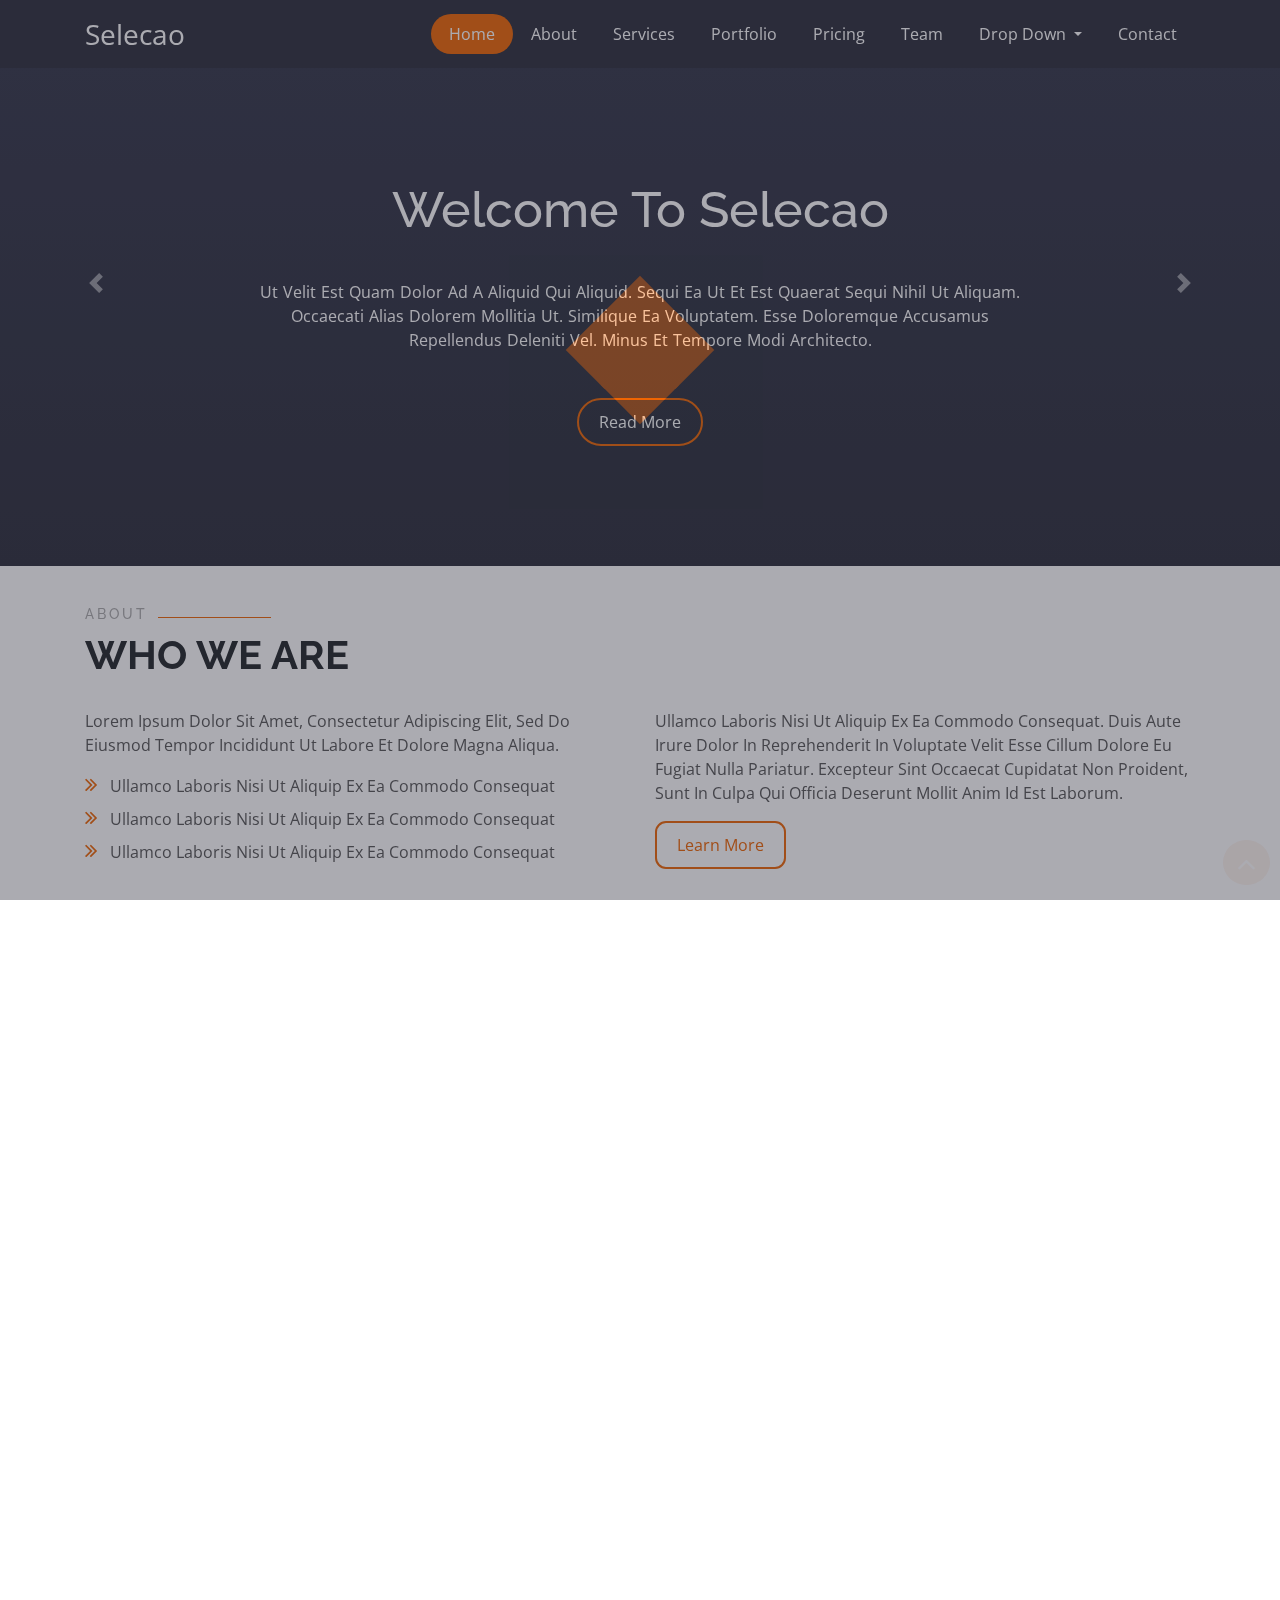
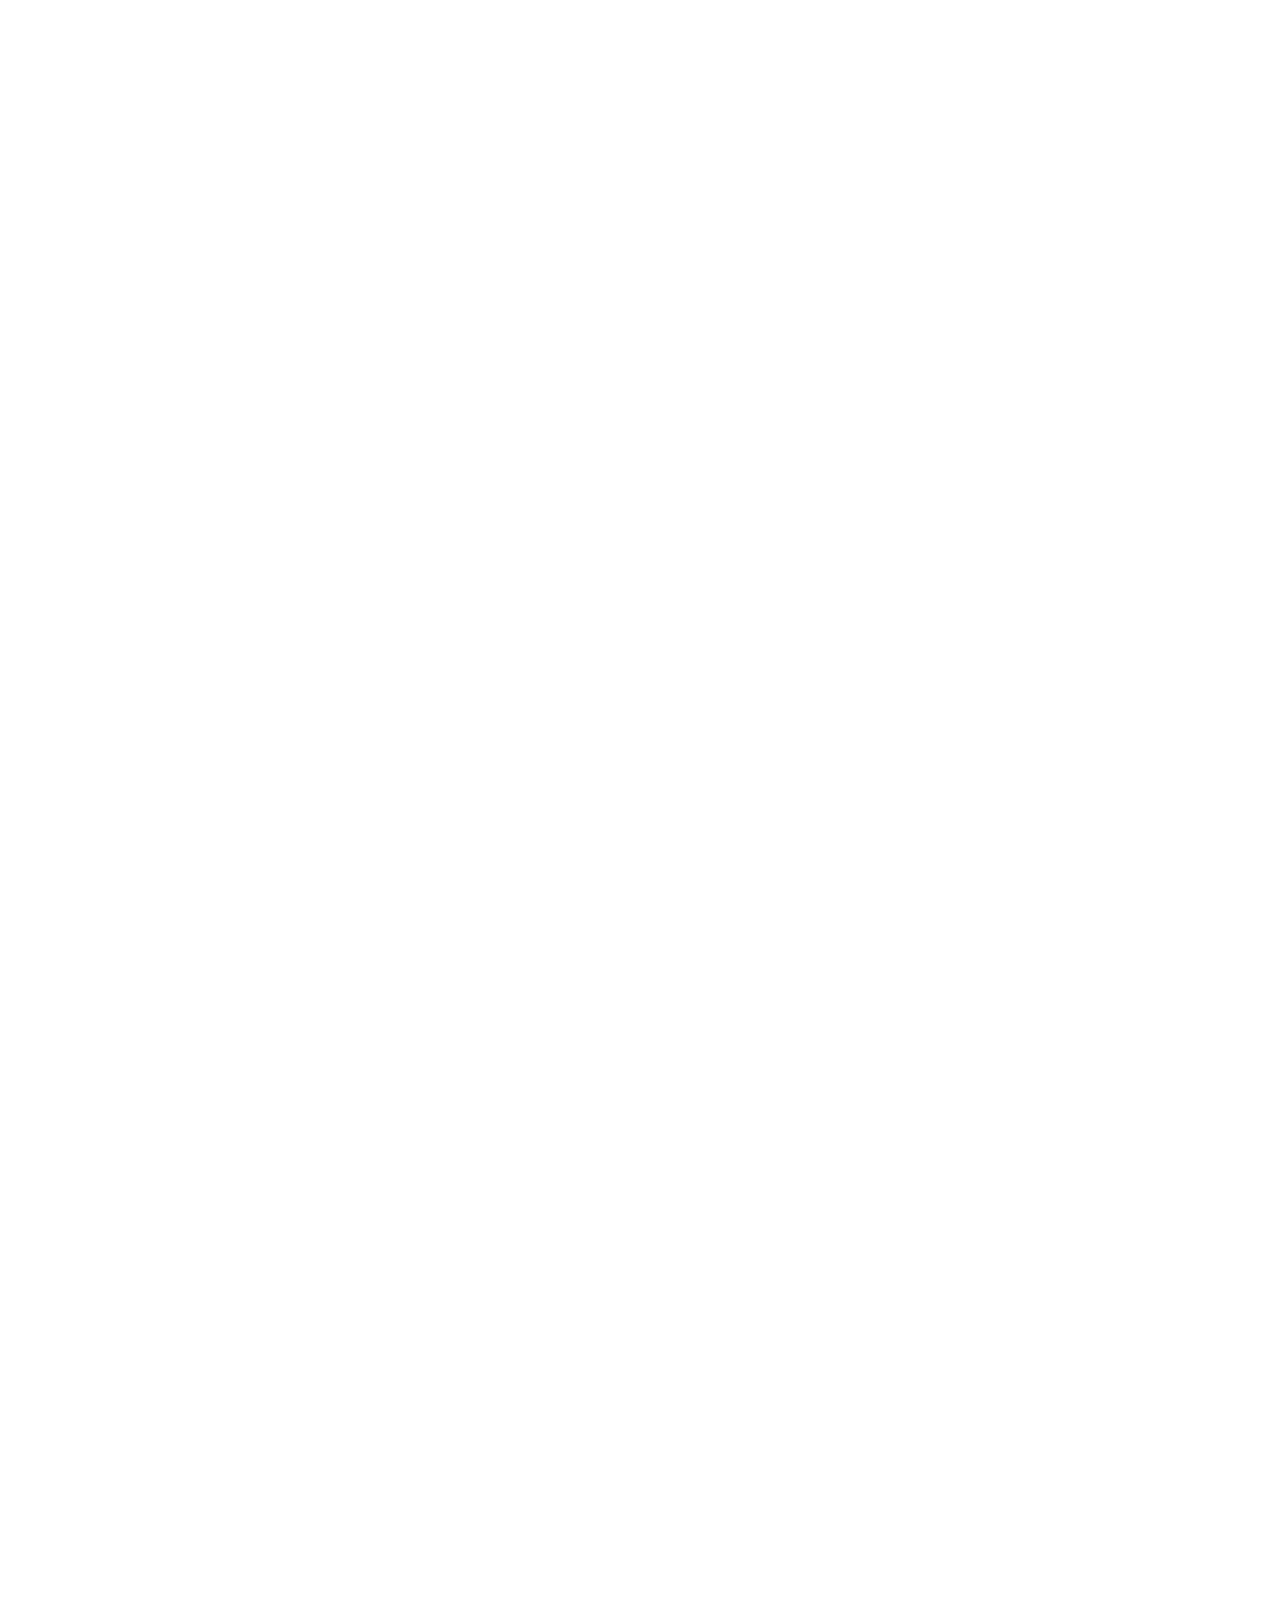
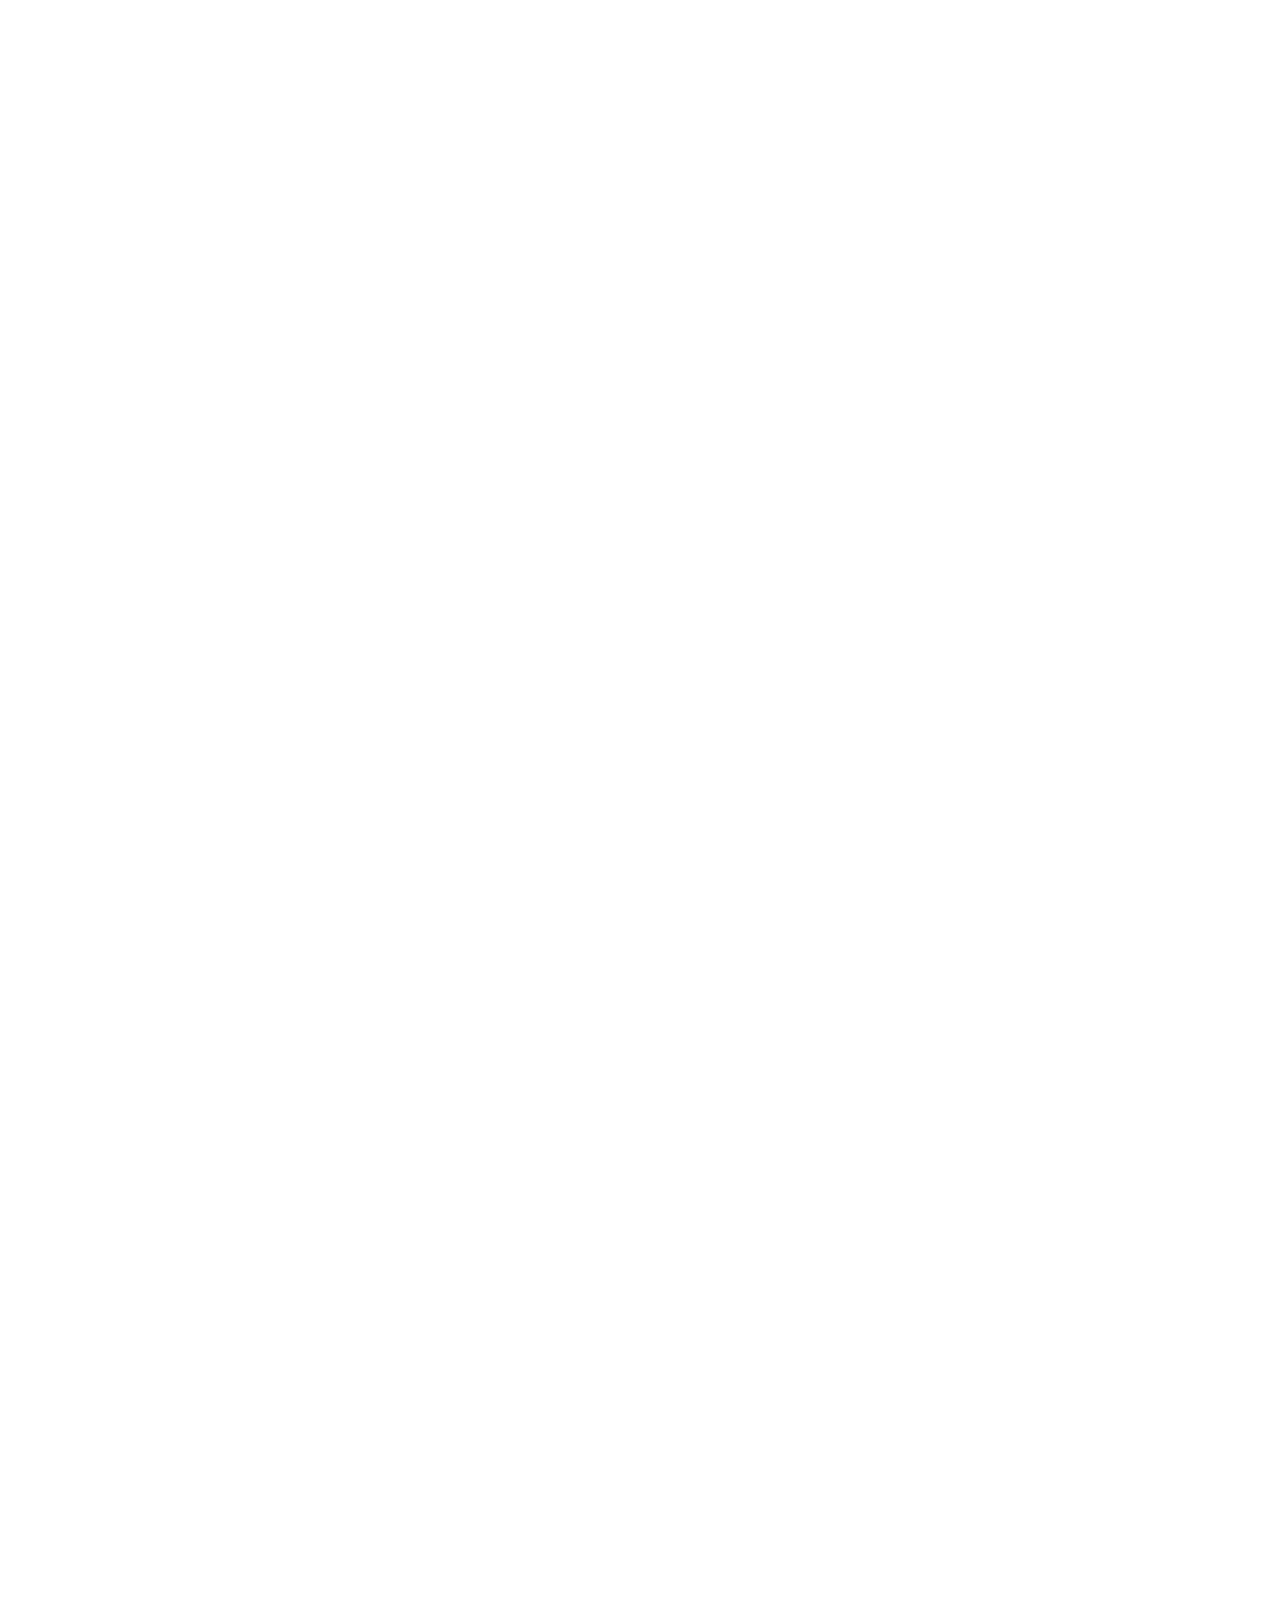
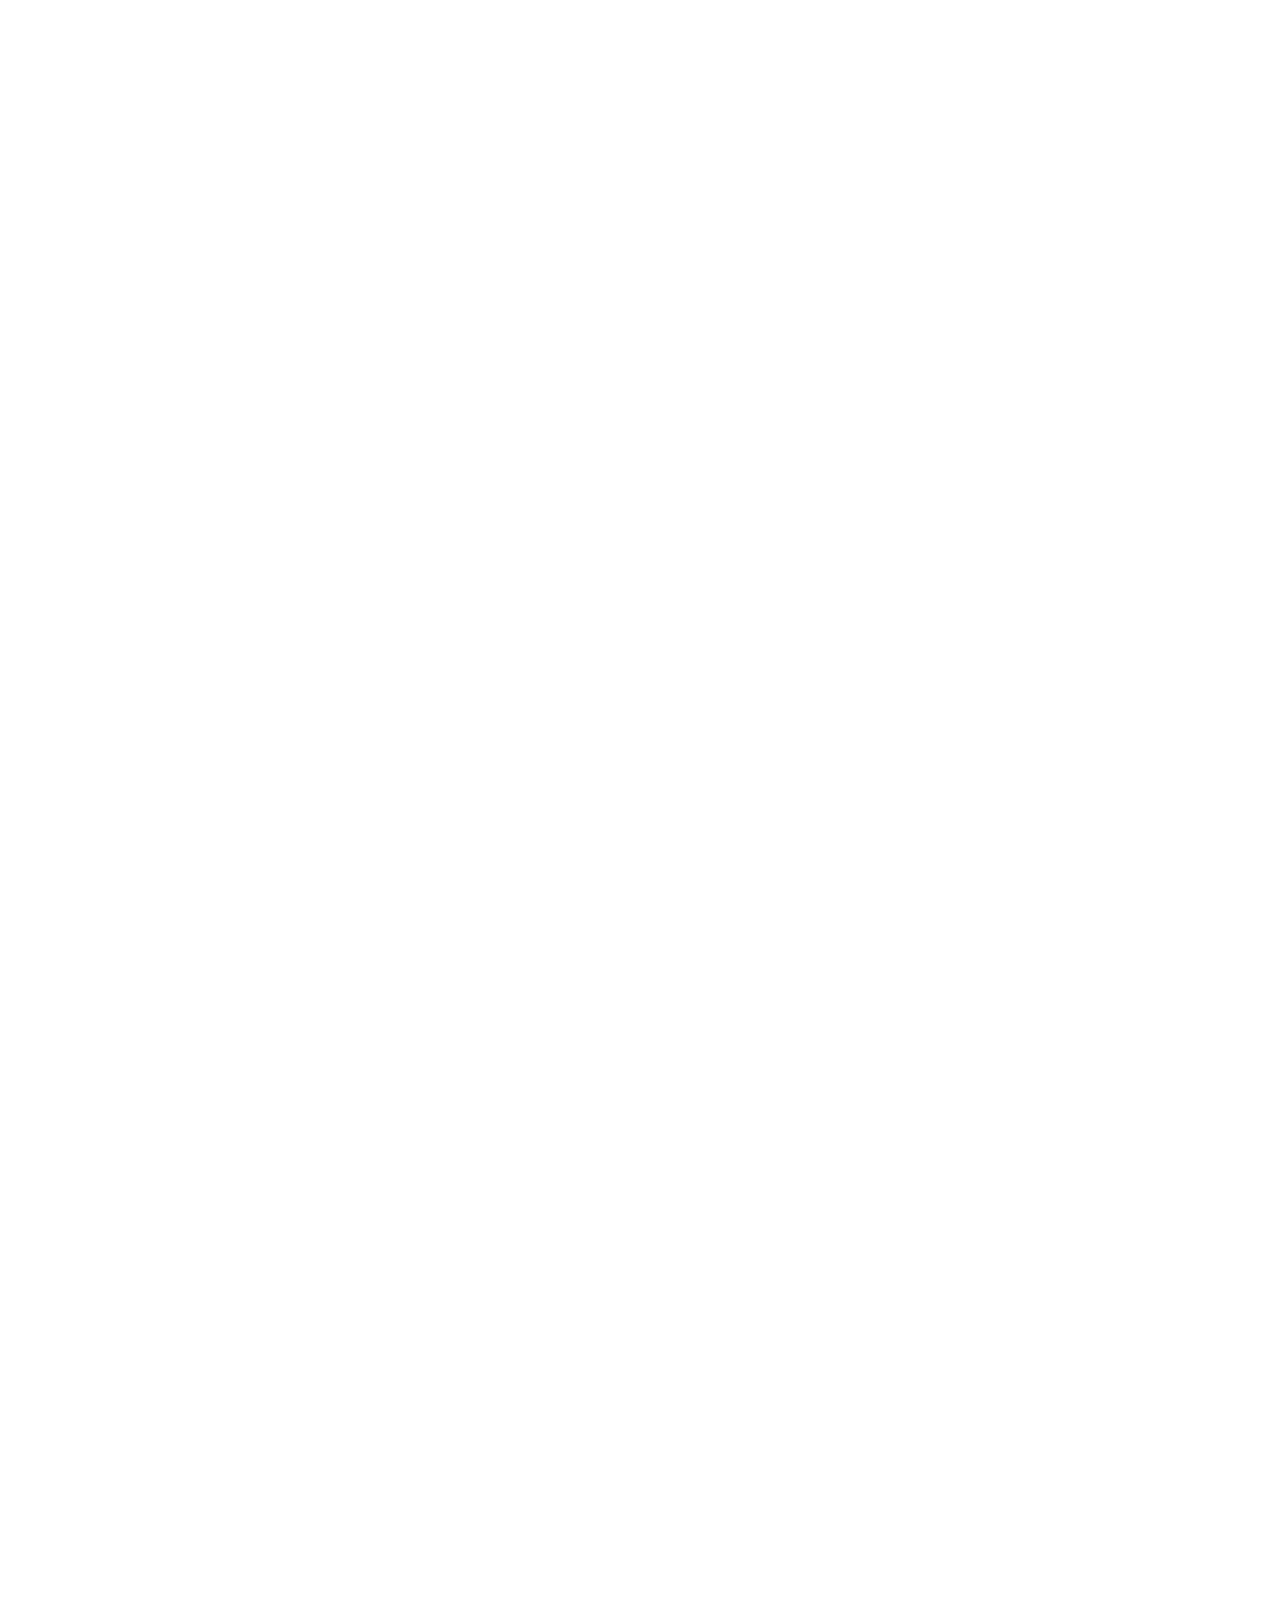
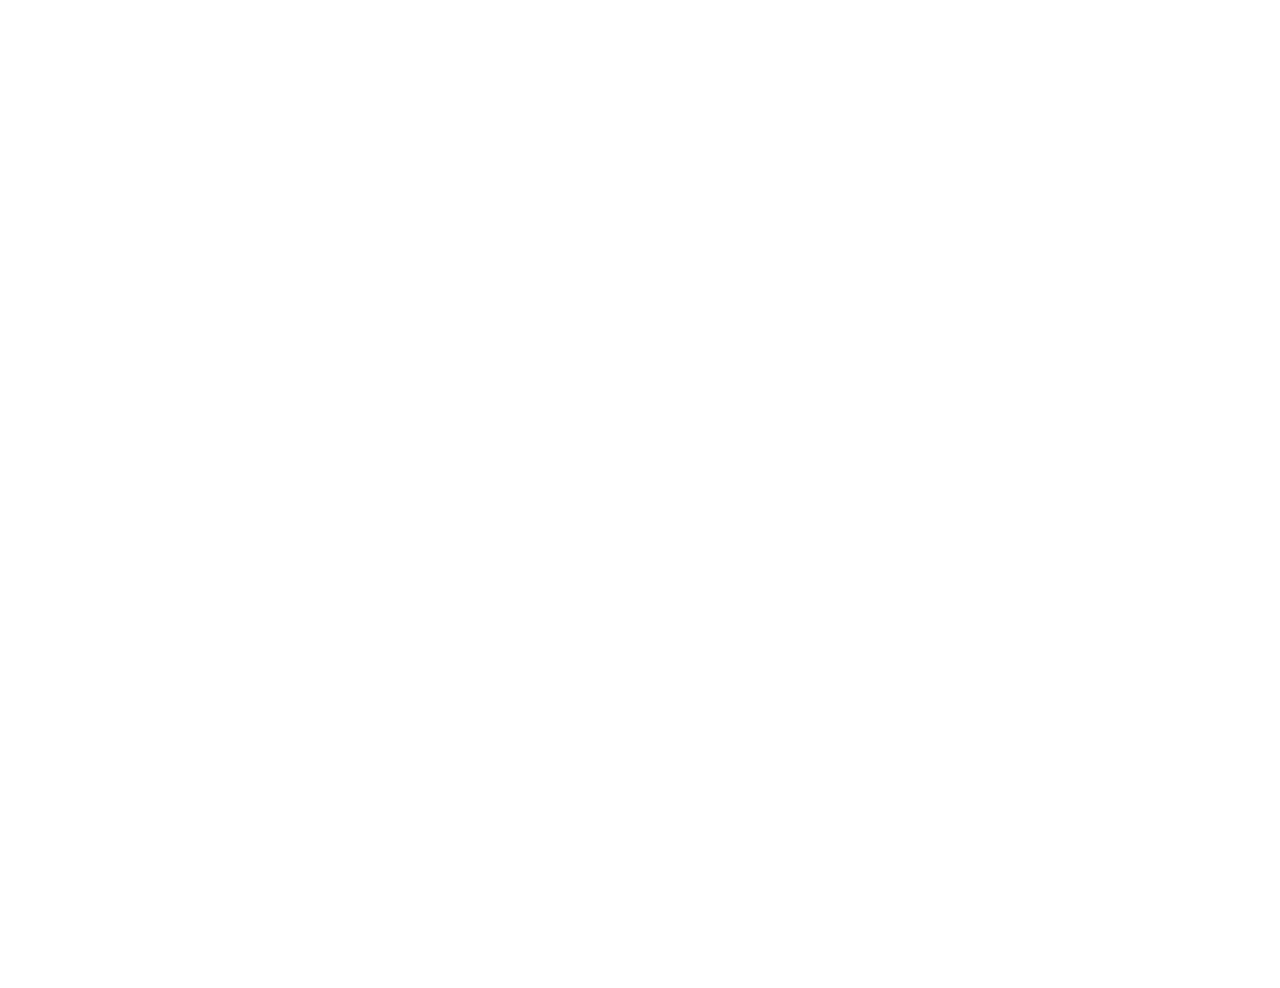
<file: index.html>
<!doctype html>
<html lang="en">
  <head>
    <meta charset="utf-8">
    <meta name="viewport" content="width=device-width, initial-scale=1, shrink-to-fit=no">
    <link rel="stylesheet" href="css/bootstrap.min.css" >
    <link href="https://fonts.googleapis.com/css?family=Open+Sans:300,300i,400,400i,600,600i,700,700i|Raleway:300,300i,400,400i,500,500i,600,600i,700,700i|Poppins:300,300i,400,400i,500,500i,600,600i,700,700i" rel="stylesheet">
    <link rel="stylesheet" href="plug-in/owl-carousel/owl.carousel.min.css">
    <link rel="stylesheet" href="css/font-awesome.min.css">
    <link rel="stylesheet" href="plug-in/venobox/venobox.css">
    <link href="plug-in/aos-master/aos.css" rel="stylesheet">
    <link rel="stylesheet" href="css/style.css" >
    <title>Selecao</title>
  </head>
  <body>



    <!--start navbar-->
    <nav class="navbar navbar-expand-lg fixed-top">
      <div class='container'>
        <a class="navbar-brand" href="#">Selecao</a>
      <button class="navbar-toggler" type="button" data-toggle="collapse" data-target="#work1" aria-controls="work1" aria-expanded="false" aria-label="Toggle navigation">
        <i class="fa fa-bars" aria-hidden="true"></i>
      </button>
    
      <div class="collapse navbar-collapse" id="work1">
        <ul class="navbar-nav ml-auto">
          <li class="nav-item active">
            <a class="nav-link" href="#">Home</a>
          </li>
          <li class="nav-item">
            <a class="nav-link" href="#">about</a>
          </li>
          <li class="nav-item">
            <a class="nav-link" href="#">services</a>
          </li>
          <li class="nav-item">
            <a class="nav-link" href="#">portfolio</a>
          </li>
          <li class="nav-item">
            <a class="nav-link" href="#">pricing</a>
          </li>
          <li class="nav-item">
            <a class="nav-link" href="#">team</a>
          </li>
          <li class="nav-item dropdown">
            <a class="nav-link dropdown-toggle" href="#" id="navbarDropdown" role="button" data-toggle="dropdown" aria-haspopup="true" aria-expanded="false">
              Drop Down
            </a>
            <div class="dropdown-menu" aria-labelledby="navbarDropdown">
              <a class="dropdown-item" href="#">Action</a>
              <a class="dropdown-item" href="#">Another action</a>
              <div class="dropdown-divider"></div>
              <a class="dropdown-item" href="#">Something else here</a>
            </div>
          </li>
          <li class="nav-item">
            <a class="nav-link" href="#">contact</a>
          </li>
          
        </ul>
        
      </div>
      </div>
    </nav>
    <!--end navbar-->

    <!--start mainCarousel-->
    <div id="mainCarousel" class="carousel slide" data-ride="carousel" >
      <div class='container text-center'>
         
      <div class="carousel-inner">
        <div class="carousel-item active">
          <div class="carousel-container" data-aos="fade-up">
            <h5>Welcome to Selecao</h5>
            <p>Ut velit est quam dolor ad a aliquid qui aliquid. Sequi ea ut et est quaerat sequi nihil ut aliquam. Occaecati alias dolorem mollitia ut. Similique ea voluptatem. Esse doloremque accusamus repellendus deleniti vel. Minus et tempore modi architecto.</p>
            <button>read more</button>
          </div>
        </div>
        <div class="carousel-item">
          <div class="carousel-container" data-aos="fade-up">
            <h5>Lorem Ipsum Dolor</h5>
            <p>Ut velit est quam dolor ad a aliquid qui aliquid. Sequi ea ut et est quaerat sequi nihil ut aliquam. Occaecati alias dolorem mollitia ut. Similique ea voluptatem. Esse doloremque accusamus repellendus deleniti vel. Minus et tempore modi architecto.</p>
            <button>read more</button>
          </div>
        </div>
        <div class="carousel-item">
          <div class="carousel-container" data-aos="fade-up">
            <h5>Sequi ea ut et est quaerat</h5>
            <p>velit est quam dolor ad a aliquid qui aliquid. Sequi ea ut et est quaerat sequi nihil ut aliquam. Occaecati alias dolorem mollitia ut. Similique ea voluptatem. Esse doloremque accusamus repellendus deleniti vel. Minus et tempore modi architecto.</p>
            <button>read more</button>
          </div>
        </div>
      </div>
      <a class="carousel-control-prev" href="#mainCarousel" role="button" data-slide="prev">
        <span class="carousel-control-prev-icon" aria-hidden="true"></span>
        <span class="sr-only">Previous</span>
      </a>
      <a class="carousel-control-next" href="#mainCarousel" role="button" data-slide="next">
        <span class="carousel-control-next-icon" aria-hidden="true"></span>
        <span class="sr-only">Next</span>
      </a>
      </div>
    </div>
    <!--end mainCarousel-->
    
    <!--start who-we-are-->
    <section class='who-we-are' data-aos="fade-up">
      <div class='container'>
        <h6 data-aos="fade-right">ABOUT</h6>
        <h2 data-aos="fade-right">who we are</h2>
        <div class='row'>
          <div class='col-lg-6 col-sm-12' data-aos="zoom-out">
            <p class='why-left'>
              Lorem ipsum dolor sit amet, consectetur adipiscing elit, sed do eiusmod tempor incididunt ut labore et dolore magna aliqua.
            </p>
            <ul class='list-unstyled'>
              <li>
                <i class="fa fa-angle-double-right"></i>
                <span>Ullamco laboris nisi ut aliquip ex ea commodo consequat</span>
              </li>
              <li>
                <i class="fa fa-angle-double-right" aria-hidden="true"></i>
                <span>Ullamco laboris nisi ut aliquip ex ea commodo consequat</span>
              </li>
              <li>
                <i class="fa fa-angle-double-right" aria-hidden="true"></i>
                <span>Ullamco laboris nisi ut aliquip ex ea commodo consequat</span>
              </li>
            </ul>
          </div>
          <div class='col-lg-6 col-sm-12' data-aos="zoom-out">
            <p class='why-left'>
              Ullamco laboris nisi ut aliquip ex ea commodo consequat. Duis aute irure dolor in reprehenderit in voluptate velit esse cillum dolore eu fugiat nulla pariatur. Excepteur sint occaecat cupidatat non proident, sunt in culpa qui officia deserunt mollit anim id est laborum.
            </p>
            <button>learn more</button>
          </div>
        </div>
      </div>
    </section>
    <!--end who-we-are-->

    <!--start about-->
    <section class='about' data-aos="fade-up">
      <div class='container'>
        <ul class='list-unstyled row'>
          <li class='col-lg-3 col-xs-3' id='1'>
            <div class='about-item about-active ' data-aos="zoom-in-right">
              <i class="fa fa-spinner"></i>
              <h4 >Modi sit est dela pireda </h4>
            </div>
          </li>
          <li class='col-lg-3 col-xs-3' id='2'>
            <div class='about-item' data-aos="zoom-in-right">
              <i class="fa fa-life-ring"></i>
              <h4 >Unde praesenti mara setra le</h4>
            </div>
          </li>
          <li class='col-lg-3 col-xs-3' id='3'>
            <div class='about-item' data-aos="zoom-in-right">
              <i class="fa fa-sun-o"></i>
              <h4 >Pariatur explica nitro dela</h4>
            </div>
          </li>
          <li class='col-lg-3 col-xs-3' id='4'>
            <div class='about-item' data-aos="zoom-in-right">
              <i class="fa fa-archive"></i>
              <h4>Nostrum qui dile node</h4>
            </div>
          </li>
        </ul>
        <div id='first-about' data-aos="fade-up">
          <div class='row'>
            <div class='col-lg-6 order-2 order-lg-1 article'><!--second for small media-->
              <h2>Voluptatem dignissimos provident quasi corporis voluptates sit assumenda.</h2>
              <p>Lorem ipsum dolor sit amet, consectetur adipiscing elit, sed do eiusmod tempor incididunt ut labore et dolore magna aliqua.</p>
              <ul class='list-unstyled menu-about'>
                <li>
                  <i class="fa fa-angle-double-right"></i>
                  <span>Ullamco laboris nisi ut aliquip ex ea commodo consequat</span>
                </li>
                <li>
                  <i class="fa fa-angle-double-right" aria-hidden="true"></i>
                  <span>Ullamco laboris nisi ut aliquip ex ea commodo consequat</span>
                </li>
                <li>
                  <i class="fa fa-angle-double-right" aria-hidden="true"></i>
                  <span> Ullamco laboris nisi ut aliquip ex ea commodo consequat. Duis aute irure dolor in reprehenderit in voluptate trideta storacalaperda mastiro dolore eu fugiat nulla pariatur.</span>
                </li>
              </ul>
              <p>Ullamco laboris nisi ut aliquip ex ea commodo consequat. Duis aute irure dolor in reprehenderit in voluptate velit esse cillum dolore eu fugiat nulla pariatur. Excepteur sint occaecat cupidatat non proident, sunt in culpa qui officia deserunt mollit anim id est laborum</p>
            </div>
            <div class='col-lg-6 order-1 order-lg-2'>
              <img src='img/features-1.png'><!--first for small media-->
            </div>
          </div>
        </div>

        <div id='second-about' class='d-none' data-aos="fade-up">
          <div class='row'>
            <div class='col-lg-6 order-2 order-lg-1 article'><!--second for small media-->
              <h2>Neque exercitationem debitis soluta quos debitis quo mollitia officia est</h2>
              <p>Ullamco laboris nisi ut aliquip ex ea commodo consequat. Duis aute irure dolor in reprehenderit in voluptate velit esse cillum dolore eu fugiat nulla pariatur. Excepteur sint occaecat cupidatat non proident, sunt in culpa qui officia deserunt mollit anim id est laborum</p>
              <ul class='list-unstyled menu-about'>
                <li>
                  <i class="fa fa-angle-double-right"></i>
                  <span>Ullamco laboris nisi ut aliquip ex ea commodo consequat</span>
                </li>
                <li>
                  <i class="fa fa-angle-double-right" aria-hidden="true"></i>
                  <span>Ullamco laboris nisi ut aliquip ex ea commodo consequat</span>
                </li>
                <li>
                  <i class="fa fa-angle-double-right" aria-hidden="true"></i>
                  <span> Ullamco laboris nisi ut aliquip ex ea commodo consequat. Duis aute irure dolor in reprehenderit in voluptate trideta storacalaperda mastiro dolore eu fugiat nulla pariatur.</span>
                </li>
                <li>
                  <i class="fa fa-angle-double-right" aria-hidden="true"></i>
                  <span> Ullamco laboris nisi ut reprehenderit in voluptate trideta storacalaperda mastiro dolore eu fugiat nulla pariatur.</span>
                </li>
              </ul>
              
            </div>
            <div class='col-lg-6 order-1 order-lg-2'>
              <img src='img/features-2.png'><!--first for small media-->
            </div>
          </div>
        </div>

        <div id='third-about' class='d-none' data-aos="fade-up">
          <div class='row'>
            <div class='col-lg-6 order-2 order-lg-1 article'><!--second for small media-->
              <h2>Voluptatibus commodi ut accusamus ea repudiandae ut autem dolor ut assumenda</h2>
              <p>Ullamco laboris nisi ut aliquip ex ea commodo consequat. Duis aute irure dolor in reprehenderit in voluptate velit esse cillum dolore eu fugiat nulla pariatur. Excepteur sint occaecat cupidatat non proident, sunt in culpa qui officia deserunt mollit anim id est laborum</p>
              <ul class='list-unstyled menu-about'>
                <li>
                  <i class="fa fa-angle-double-right"></i>
                  <span>Ullamco laboris nisi ut aliquip ex ea commodo consequat</span>
                </li>
                <li>
                  <i class="fa fa-angle-double-right" aria-hidden="true"></i>
                  <span>Ullamco laboris nisi ut aliquip ex ea commodo consequat</span>
                </li>
                <li>
                  <i class="fa fa-angle-double-right" aria-hidden="true"></i>
                  <span> Ullamco laboris nisi ut aliquip ex ea commodo consequat. Duis aute irure dolor in reprehenderit in voluptate trideta storacalaperda mastiro dolore eu fugiat nulla pariatur.</span>
                </li>
              </ul>
              <p>Ullamco laboris nisi ut aliquip ex ea commodo consequat. Duis aute irure dolor in reprehenderit in voluptate velit esse cillum dolore eu fugiat nulla pariatur. Excepteur sint occaecat </p>
            </div>
            <div class='col-lg-6 order-1 order-lg-2'>
              <img src='img/features-3.png'><!--first for small media-->
            </div>
          </div>
        </div>
        <div id='forth-about' class='d-none' data-aos="fade-up">
          <div class='row'>
            <div class='col-lg-6 order-2 order-lg-1 article'><!--second for small media-->
              <h2>Omnis fugiat ea explicabo sunt dolorum asperiores sequi inventore rerum.</h2>
              <p>Ullamco laboris nisi ut aliquip ex ea commodo consequat. Duis aute irure dolor in reprehenderit in voluptate velit esse cillum dolore eu fugiat nulla pariatur. Excepteur sint occaecat cupidatat non proident, sunt in culpa qui officia deserunt mollit anim id est laborum</p>
              <p>Lorem ipsum dolor sit amet, consectetur adipiscing elit, sed do eiusmod tempor incididunt ut labore et dolore magna aliqua.</p>
              <ul class='list-unstyled menu-about'>
                <li>
                  <i class="fa fa-angle-double-right"></i>
                  <span>Ullamco laboris nisi ut aliquip ex ea commodo consequat</span>
                </li>
                <li>
                  <i class="fa fa-angle-double-right" aria-hidden="true"></i>
                  <span>Ullamco laboris nisi ut aliquip ex ea commodo consequat</span>
                </li>
                <li>
                  <i class="fa fa-angle-double-right" aria-hidden="true"></i>
                  <span> Ullamco laboris nisi ut aliquip ex ea commodo consequat. Duis aute irure dolor in reprehenderit in voluptate trideta storacalaperda mastiro dolore eu fugiat nulla pariatur.</span>
                </li>
              </ul>
            </div>
            <div class='col-lg-6 order-1 order-lg-2'>
              <img src='img/features-4.png'><!--first for small media-->
            </div>
          </div>
        </div>
      </div>
    </section>
    <!--end about-->

    <!--start callAction-->
    <section class='callAction' data-aos="fade-up">
      <div class='container'>
        <h2 data-aos="fade-right">Call To Action</h2>
        <div class='row'>
          <div class='col-lg-8 col-sm-12'>
            <p  data-aos="zoom-in-left">Duis aute irure dolor in reprehenderit in voluptate velit esse cillum dolore eu fugiat nulla pariatur. Excepteur sint occaecat cupidatat non proident, sunt in culpa qui officia deserunt mollit anim id est laborum.</p>
          </div>
          <div class='col-lg-4 col-sm-12'>
            <button  data-aos="zoom-in-right">call To Action</button>
          </div>
        </div>
      </div>
    </section>
    <!--end callAction-->

    <!--start services-->
    <section class='services' data-aos="fade-up">
      <div class='container'>
        <h6 data-aos="fade-right">SERVICES</h6>
        <h2 data-aos="fade-right">WHAT WE DO OFFER</h2>
        <div class='row'>
          <div class='col-lg-4 col-md-6 col-sm-12 col-xs-12'>
            <div class='service-box' data-aos="zoom-in-right">
              <div class='service-icon'>
                <i class="fa fa-life-ring" aria-hidden="true" style='color:#ff689b'></i>
              </div>
              <h3>Lorem Ipsum</h3>
              <p>Voluptatum deleniti atque corrupti quos dolores et quas molestias excepturi sint occaecati cupiditate non provident</p>
            </div>
          </div>

          <div class='col-lg-4 col-md-6 col-sm-12 col-xs-12'>
            <div class='service-box' data-aos="zoom-in-right">
              <div class='service-icon'>
                <i class="fa fa-address-book" aria-hidden="true" style='color:#e9bf06'></i>
              </div>
              <h3>Dolor Sitema</h3>
              <p>Minim veniam, quis nostrud exercitation ullamco laboris nisi ut aliquip ex ea commodo consequat tarad limino ata</p>
            </div>
          </div>

          <div class='col-lg-4 col-md-6 col-sm-12 col-xs-12'>
            <div class='service-box' data-aos="zoom-in-right">
              <div class='service-icon'>
                <i class="fa fa-file-text-o" aria-hidden="true" style='color:#3fcdc7'></i>
              </div>
              <h3>Sed ut perspiciatis</h3>
              <p>Duis aute irure dolor in reprehenderit in voluptate velit esse cillum dolore eu fugiat nulla pariatur</p>
            </div>
          </div>

          <div class='col-lg-4 col-md-6 col-sm-12 col-xs-12'>
            <div class='service-box' data-aos="zoom-in-right">
              <div class='service-icon'>
                <i class="fa fa-tachometer" aria-hidden="true" style='color:#41cf2e'></i>
              </div>
              <h3>Magni Dolores</h3>
              <p>Excepteur sint occaecat cupidatat non proident, sunt in culpa qui officia deserunt mollit anim id est laborum</p>
            </div>
          </div>

          <div class='col-lg-4 col-md-6 col-sm-12 col-xs-12'>
            <div class='service-box' data-aos="zoom-in-right">
              <div class='service-icon'>
                <i class="fa fa-globe" aria-hidden="true" style='color:#d6ff22'></i>
              </div>
              <h3>Nemo Enim</h3>
              <p>At vero eos et accusamus et iusto odio dignissimos ducimus qui blanditiis praesentium voluptatum deleniti atque</p>
            </div>
          </div>

          <div class='col-lg-4 col-md-6 col-sm-12 col-xs-12'>
            <div class='service-box' data-aos="zoom-in-right">
              <div class='service-icon'>
                <i class="fa fa-clock-o" aria-hidden="true" style='color:#4680ff'></i>
              </div>
              <h3>Eiusmod Tempor</h3>
              <p>Et harum quidem rerum facilis est et expedita distinctio. Nam libero tempore, cum soluta nobis est eligendi</p>
            </div>
          </div>
        </div>
      </div>
    </section>
    <!--end services-->

    <!--start portfolio-->
    <section class='portfolio' data-aos="fade-up">
      <div class='container'>
        <h6 data-aos="fade-right">PORTFOLIO</h6>
        <h2 data-aos="fade-right">WHAT WE'VE DONE</h2>
        <ul class='list-unstyled text-right'>
          <li class='portfolio-link-active filter' data-filter="all" id='first-portfolio-link'
          data-aos="zoom-in-left">All</li>
          <li class='filter' data-filter=".app" id='second-portfolio-link' data-aos="zoom-in-left">App</li>
          <li class='filter' data-filter=".card" id='third-portfolio-link' data-aos="zoom-in-left">Card</li>
          <li class='filter' data-filter=".web" id='forth-portfolio-link' data-aos="zoom-in-left">Web</li>
        </ul>
        <div class='row myImg' id='container' data-aos="fade-up">
          <div class='col-lg-4 col-md-6 col-sm-12 mix app'>
            <div class='portfolio-item'>
              <img src='img/portfolio/portfolio-2.jpg' class='img-fluid'>
              <div class='portfolio-inner'>
                <div class='text-left'>
                  <p>app 1</p>
                  <span>app</span>
                </div>
                <div class='text-right'>
                  <a href='img/portfolio/portfolio-2.jpg' class='venobox vbox-item' data-gall='gallary' data-title='app 1'>
                    <i class="fa fa-plus" aria-hidden="true"></i>
                  </a>
                  <a href='portfolio-details.html'>
                    <i class="fa fa-link" aria-hidden="true"></i>
                  </a>
                </div>
              </div>
            </div>
          </div>

          <div class='col-lg-4 col-md-6 col-sm-12 mix card'>
            <div class='portfolio-item'>
              <img src='img/portfolio/portfolio-8.jpg' class='img-fluid'>
              <div class='portfolio-inner'>
                <div class='text-left'>
                  <p>card 1</p>
                  <span>card</span>
                </div>
                <div class='text-right'>
                  <a href='img/portfolio/portfolio-8.jpg' class='venobox vbox-item' data-gall='gallary' data-title='card 1'>
                    <i class="fa fa-plus" aria-hidden="true"></i>
                  </a>
                  <a href='portfolio-details.html'>
                    <i class="fa fa-link" aria-hidden="true"></i>
                  </a>
                </div>
              </div>
            </div>
          </div>

          <div class='col-lg-4 col-md-6 col-sm-12  mix card'>
            <div class='portfolio-item'>
              <img src='img/portfolio/portfolio-9.jpg' class='img-fluid'>
              <div class='portfolio-inner'>
                <div class='text-left'>
                  <p>card 2</p>
                  <span>card</span>
                </div>
                <div class='text-right'>
                  <a href='img/portfolio/portfolio-9.jpg' class='venobox vbox-item' data-gall='gallary' data-title='card 2'>
                    <i class="fa fa-plus" aria-hidden="true"></i>
                  </a>
                  <a href='portfolio-details.html'>
                    <i class="fa fa-link" aria-hidden="true"></i>
                  </a>
                </div>
              </div>
            </div>
          </div>

          <div class='col-lg-4 col-md-6 col-sm-12 mix  web'>
            <div class='portfolio-item'>
              <img src='img/portfolio/portfolio-4.jpg' class='img-fluid'>
              <div class='portfolio-inner'>
                <div class='text-left'>
                  <p>web 1</p>
                  <span>web</span>
                </div>
                <div class='text-right'>
                  <a href='img/portfolio/portfolio-4.jpg' class='venobox vbox-item' data-gall='gallary' data-title='web 1'>
                    <i class="fa fa-plus" aria-hidden="true"></i>
                  </a>
                  <a href='portfolio-details.html'>
                    <i class="fa fa-link" aria-hidden="true"></i>
                  </a>
                </div>
              </div>
            </div>
          </div>

          <div class='col-lg-4 col-md-6 col-sm-12 mix app'>
            <div class='portfolio-item'>
              <img src='img/portfolio/portfolio-3.jpg' class='img-fluid'>
              <div class='portfolio-inner'>
                <div class='text-left'>
                  <p>app 2</p>
                  <span>app</span>
                </div>
                <div class='text-right'>
                  <a href='img/portfolio/portfolio-3.jpg' class='venobox vbox-item' data-gall='gallary' data-title='app 2'>
                    <i class="fa fa-plus" aria-hidden="true"></i>
                  </a>
                  <a href='portfolio-details.html'>
                    <i class="fa fa-link" aria-hidden="true"></i>
                  </a>
                </div>
              </div>
            </div>
          </div>

          <div class='col-lg-4 col-md-6 col-sm-12 mix card'>
            <div class='portfolio-item'>
              <img src='img/portfolio/portfolio-7.jpg' class='img-fluid'>
              <div class='portfolio-inner'>
                <div class='text-left'>
                  <p>card 3</p>
                  <span>card</span>
                </div>
                <div class='text-right'>
                  <a href='img/portfolio/portfolio-7.jpg' class='venobox vbox-item' data-gall='gallary' data-title='card 3'>
                    <i class="fa fa-plus" aria-hidden="true"></i>
                  </a>
                  <a href='portfolio-details.html'>
                    <i class="fa fa-link" aria-hidden="true"></i>
                  </a>
                </div>
              </div>
            </div>
          </div>

          <div class='col-lg-4 col-md-6 col-sm-12 mix web'>
            <div class='portfolio-item'>
              <img src='img/portfolio/portfolio-5.jpg' class='img-fluid'>
              <div class='portfolio-inner'>
                <div class='text-left'>
                  <p>web 2</p>
                  <span>web</span>
                </div>
                <div class='text-right'>
                  <a href='img/portfolio/portfolio-5.jpg' class='venobox vbox-item' data-gall='gallary' data-title='web 2'>
                    <i class="fa fa-plus" aria-hidden="true"></i>
                  </a>
                  <a href='portfolio-details.html'>
                    <i class="fa fa-link" aria-hidden="true"></i>
                  </a>
                </div>
              </div>
            </div>
          </div>

          <div class='col-lg-4 col-md-6 col-sm-12 mix web'>
            <div class='portfolio-item'>
              <img src='img/portfolio/portfolio-6.jpg' class='img-fluid'>
              <div class='portfolio-inner'>
                <div class='text-left'>
                  <p>web 3</p>
                  <span>web</span>
                </div>
                <div class='text-right'>
                  <a href='img/portfolio/portfolio-6.jpg' class='venobox vbox-item' data-gall='gallary' data-title='web 3'>
                    <i class="fa fa-plus" aria-hidden="true"></i>
                  </a>
                  <a href='portfolio-details.html'>
                    <i class="fa fa-link" aria-hidden="true"></i>
                  </a>
                </div>
              </div>
            </div>
          </div>

          <div class='col-lg-4 col-md-6 col-sm-12 mix app'>
            <div class='portfolio-item'>
              <img src='img/portfolio/portfolio-1.jpg' class='img-fluid'>
              <div class='portfolio-inner'>
                <div class='text-left'>
                  <p>app 3</p>
                  <span>app</span>
                </div>
                <div class='text-right'>
                  <a href='img/portfolio/portfolio-1.jpg' class='venobox vbox-item' data-gall='gallary' data-title='app 3'>
                    <i class="fa fa-plus" aria-hidden="true"></i>
                  </a>
                  <a href='portfolio-details.html'>
                    <i class="fa fa-link" aria-hidden="true"></i>
                  </a>
                </div>
              </div>
            </div>
          </div>

        </div>
      </div>
    </section>
    <!--end portfolio-->

    <!--start TESTIMONIALS-->
    <section class='TESTIMONIALS' data-aos="fade-up">
      <div class='container'>
        <h6 data-aos="fade-right">TESTIMONIALS</h6>
        <h2 data-aos="fade-right">WHAT THEY ARE SAYING ABOUT US</h2>

        <div class="owl-carousel TESTIMONIALS-container owl-theme text-center" data-aos="fade-up">
          <div class="item" data-aos="fade-up">
            <p>
              <i class="fa fa-quote-left" aria-hidden="true"></i>
              Proin iaculis purus consequat sem cure digni ssim donec porttitora entum suscipit rhoncus. Accusantium quam, ultricies eget id, aliquam eget nibh et. Maecen aliquam, risus at semper.
              Maecen aliquam, risus at semper.
              <i class="fa fa-quote-right" aria-hidden="true"></i>
            </p>
            <img src='img/testimonials/testimonials-1.jpg' class='img-fluid '>
            <h3>Saul Goodman</h3>
            <h4>Ceo &amp; Founder</h4>
          </div>
          <div class="item" data-aos="fade-up">
            <p>
              <i class="fa fa-quote-left" aria-hidden="true"></i>
              Export tempor illum tamen malis malis eram quae irure esse labore quem cillum quid cillum eram malis quorum velit fore eram velit sunt aliqua noster fugiat irure amet legam anim culpa.
              <i class="fa fa-quote-right" aria-hidden="true"></i>
            </p>
            <img src='img/testimonials/testimonials-2.jpg' class='img-fluid'>
            <h3>Sara Wilsson</h3>
            <h4>Designer</h4>
          </div>
          <div class="item" data-aos="fade-up">
            <p>
              <i class="fa fa-quote-left" aria-hidden="true"></i>
              Enim nisi quem export duis labore cillum quae magna enim sint quorum nulla quem veniam duis minim tempor labore quem eram duis noster aute amet eram fore quis sint minim.
              <i class="fa fa-quote-right" aria-hidden="true"></i>
            </p>
            <img src='img/testimonials/testimonials-3.jpg' class='img-fluid'>
            <h3>Jena Karlis</h3>
            <h4>Store Owner</h4>
          </div>
          <div class="item" data-aos="fade-up">
            <p>
              <i class="fa fa-quote-left" aria-hidden="true"></i>
              Fugiat enim eram quae cillum dolore dolor amet nulla culpa multos export minim fugiat minim velit minim dolor enim duis veniam ipsum anim magna sunt elit fore quem dolore labore illum veniam.
              <i class="fa fa-quote-right" aria-hidden="true"></i>
            </p>
            <img src='img/testimonials/testimonials-4.jpg' class='img-fluid'>
            <h3>Matt Brandon</h3>
            <h4>Freelancer</h4>
          </div>
          <div class="item" data-aos="fade-up">
            <p>
              <i class="fa fa-quote-left" aria-hidden="true"></i>
              Quis quorum aliqua sint quem legam fore sunt eram irure aliqua veniam tempor noster veniam enim culpa labore duis sunt culpa nulla illum cillum fugiat legam esse veniam culpa fore nisi cillum quid.
              <i class="fa fa-quote-right" aria-hidden="true"></i>
            </p>
            <img src='img/testimonials/testimonials-5.jpg' class='img-fluid'>
            <h3>John Larson</h3>
            <h4>Entrepreneur</h4>
          </div>
          
      </div>

      </div>
    </section>
    <!--end TESTIMONIALS-->

    <!--start pricing-->
    <section class='pricing'data-aos="fade-up">
      <div class="container">
        <h6 data-aos="fade-right">PRICING</h6>
        <h2 data-aos="fade-right">OUR COMPETING PRICES</h2>
        <div class='row'>
          <div class='col-lg-3 col-md-6 col-sm-12'>
            <div class='pricing-table text-center' data-aos='zoom-in-right'>
              <h2>Free</h2>
              <ul class='list-unstyled'>
                <li><sup>$ </sup><span>0 </span>/ month</li>
                <li>Aida dere</li>
                <li>Nec feugiat nisl</li>
                <li>Nulla at volutpat dola</li>
                <li style='color:#bababa;text-decoration: line-through;'>Pharetra massa</li>
                <li style='color:#bababa;text-decoration: line-through;'>Massa ultricies mi</li>
              </ul>
              <button>Buy Now</button>
            </div>
          </div>

          <div class='col-lg-3 col-md-6 col-sm-12'>
            <div class='pricing-table text-center' style='border:2px solid #ef6603;
              box-shadow: none;border-radius: 6px;' data-aos='zoom-in-right'>
              <h2 style='background: #ef6603 ;color: white;'>Business</h2>
              <ul class='list-unstyled'>
                <li><sup>$ </sup><span>19 </span>/ month</li>
                <li>Aida dere</li>
                <li>Nec feugiat nisl</li>
                <li>Nulla at volutpat dola</li>
                <li>Pharetra massa</li>
                <li style='color:#bababa;text-decoration: line-through;'>Massa ultricies mi</li>
              </ul>
              <button>Buy Now</button>
            </div>
          </div>

          <div class='col-lg-3 col-md-6 col-sm-12'>
            <div class='pricing-table text-center' data-aos='zoom-in-right'>
              <h2>Developer</h2>
              <ul class='list-unstyled'>
                <li><sup>$ </sup><span>29 </span>/ month</li>
                <li>Aida dere</li>
                <li>Nec feugiat nisl</li>
                <li>Nulla at volutpat dola</li>
                <li>Pharetra massa</li>
                <li>Massa ultricies mi</li>
              </ul>
              <button>Buy Now</button>
            </div>
          </div>

          <div class='col-lg-3 col-md-6 col-sm-12'>
            <div class='pricing-table text-center' data-aos='zoom-in-right'>
              <h2>Ultimate<span class='Advanced'>Advanced</span></h2>
              <ul class='list-unstyled'>
                <li><sup>$ </sup><span>49 </span>/ month</li>
                <li>Aida dere</li>
                <li>Nec feugiat nisl</li>
                <li>Nulla at volutpat dola</li>
                <li>Pharetra massa</li>
                <li>Massa ultricies mi</li>
              </ul>
              <button>Buy Now</button>
            </div>
          </div>
        </div>
      </div>
    </section>
    <!--end pricing-->

    <!--start FAQ-->
    <section class='FAQ'data-aos="fade-up">
      <div class='container'>
        <h6 data-aos='fade-right'>F.A.Q</h6>
        <h2 data-aos='fade-right'>FREQUENTLY ASKED QUESTIONS</h2>
        <ul class='list-unstyled'>
          <li data-aos='fade-up'>
            <h3 id='f1'>
              <i class="fa fa-angle-down" aria-hidden="true"></i> Non consectetur a erat nam at lectus urna duis?
            </h3>
            <p>
              Feugiat pretium nibh ipsum consequat. Tempus iaculis urna id volutpat lacus laoreet non curabitur gravida. Venenatis lectus magna fringilla urna porttitor rhoncus dolor purus non.
            </p>
          </li>

          <li data-aos='fade-up'>
            <h3 id='f2'>
              <i class="fa fa-angle-down" aria-hidden="true"></i> Feugiat scelerisque varius morbi enim nunc faucibus a pellentesque? 
            </h3>
            <p>
              Dolor sit amet consectetur adipiscing elit pellentesque habitant morbi. Id interdum velit laoreet id donec ultrices. Fringilla phasellus faucibus scelerisque eleifend donec pretium. Est pellentesque elit ullamcorper dignissim. Mauris ultrices eros in cursus turpis massa tincidunt dui.
            </p>
          </li>

          <li data-aos='fade-up'>
            <h3 id='f3'>
              <i class="fa fa-angle-down" aria-hidden="true"></i> Dolor sit amet consectetur adipiscing elit pellentesque habitant morbi? 
            </h3>
            <p>
              Eleifend mi in nulla posuere sollicitudin aliquam ultrices sagittis orci. Faucibus pulvinar elementum integer enim. Sem nulla pharetra diam sit amet nisl suscipit. Rutrum tellus pellentesque eu tincidunt. Lectus urna duis convallis convallis tellus. Urna molestie at elementum eu facilisis sed odio morbi quis
            </p>
          </li>

          <li data-aos='fade-up'>
            <h3 id='f4'>
              <i class="fa fa-angle-down" aria-hidden="true"></i> Ac odio tempor orci dapibus. Aliquam eleifend mi in nulla? 
            </h3>
            <p>
              Dolor sit amet consectetur adipiscing elit pellentesque habitant morbi. Id interdum velit laoreet id donec ultrices. Fringilla phasellus faucibus scelerisque eleifend donec pretium. Est pellentesque elit ullamcorper dignissim. Mauris ultrices eros in cursus turpis massa tincidunt dui.
            </p>
          </li>

          <li data-aos='fade-up'>
            <h3 id='f5'>
              <i class="fa fa-angle-down" aria-hidden="true"></i> Tempus quam pellentesque nec nam aliquam sem et tortor consequat? 
            </h3>
            <p>
              Molestie a iaculis at erat pellentesque adipiscing commodo. Dignissim suspendisse in est ante in. Nunc vel risus commodo viverra maecenas accumsan. Sit amet nisl suscipit adipiscing bibendum est. Purus gravida quis blandit turpis cursus in
            </p>
          </li>

          <li data-aos='fade-up'>
            <h3 id='f6'>
              <i class="fa fa-angle-down" aria-hidden="true"></i> Tortor vitae purus faucibus ornare. Varius vel pharetra vel turpis nunc eget lorem dolor? 
            </h3>
            <p>
              Laoreet sit amet cursus sit amet dictum sit amet justo. Mauris vitae ultricies leo integer malesuada nunc vel. Tincidunt eget nullam non nisi est sit amet. Turpis nunc eget lorem dolor sed. Ut venenatis tellus in metus vulputate eu scelerisque. Pellentesque diam volutpat commodo sed egestas egestas fringilla phasellus faucibus. Nibh tellus molestie nunc non blandit massa enim nec.
            </p>
          </li>
        </ul>
      </div>
    </section>
    <!--end FAQ-->

    <!--start team-->
    <section class='team'data-aos="fade-up">
      <div class='container'>
        <h6 data-aos='fade-right'>TEAM</h6>
        <h2 data-aos='fade-right'>OUR HARDWORKING TEAM</h2>
        <div class='row'>
          <div class='col-lg-3 col-md-6 col-xs-12'>
            <div class='team-box' data-aos='zoom-in-right'>
              <div class='team-img'>
                <img src='img/team/team-1.jpg' class='img-fluid'>
                <ul class='list-unstyled text-center'>
                  <li><i class="fa fa-twitter" aria-hidden="true"></i></li>
                  <li><i class="fa fa-facebook" aria-hidden="true"></i></li>
                  <li><i class="fa fa-instagram" aria-hidden="true"></i></li>
                  <li><i class="fa fa-linkedin" aria-hidden="true"></i></li>
                </ul>
              </div>
              <div class='team-info'>
                <h4>Walter White</h4>
                <p>Chief Executive Officer</p>
              </div>
            </div>
          </div>
          <div class='col-lg-3 col-md-6 col-xs-12'>
            <div class='team-box'data-aos='zoom-in-right'>
              <div class='team-img'>
                <img src='img/team/team-2.jpg' class='img-fluid'>
                <ul class='list-unstyled text-center'>
                  <li><i class="fa fa-twitter" aria-hidden="true"></i></li>
                  <li><i class="fa fa-facebook" aria-hidden="true"></i></li>
                  <li><i class="fa fa-instagram" aria-hidden="true"></i></li>
                  <li><i class="fa fa-linkedin" aria-hidden="true"></i></li>
                </ul>
              </div>
              <div class='team-info'>
                <h4>Sarah Jhonson</h4>
                <p>Product Manager</p>
              </div>
            </div>
          </div>
          <div class='col-lg-3 col-md-6 col-xs-12'>
            <div class='team-box' data-aos='zoom-in-right'>
              <div class='team-img'>
                <img src='img/team/team-3.jpg' class='img-fluid'>
                <ul class='list-unstyled text-center'>
                  <li><i class="fa fa-twitter" aria-hidden="true"></i></li>
                  <li><i class="fa fa-facebook" aria-hidden="true"></i></li>
                  <li><i class="fa fa-instagram" aria-hidden="true"></i></li>
                  <li><i class="fa fa-linkedin" aria-hidden="true"></i></li>
                </ul>
              </div>
              <div class='team-info'>
                <h4>William Anderson</h4>
                <p>CTO</p>
              </div>
            </div>
          </div>
          <div class='col-lg-3 col-md-6 col-xs-12'>
            <div class='team-box' data-aos='zoom-in-right'>
              <div class='team-img'>
                <img src='img/team/team-4.jpg' class='img-fluid'>
                <ul class='list-unstyled text-center'>
                  <li><i class="fa fa-twitter" aria-hidden="true"></i></li>
                  <li><i class="fa fa-facebook" aria-hidden="true"></i></li>
                  <li><i class="fa fa-instagram" aria-hidden="true"></i></li>
                  <li><i class="fa fa-linkedin" aria-hidden="true"></i></li>
                </ul>
              </div>
              <div class='team-info'>
                <h4>Amanda Jepson</h4>
                <p>Accountant</p>
              </div>
            </div>
          </div>
        </div>
      </div>
    </section>
    <!--end team-->
    
    <!--start contact-->
    <section class='contact'data-aos="fade-up">
      <div class='container'>
        <h6 data-aos='fade-right'>CONTACT</h6>
        <h2 data-aos='fade-right'>CONTACT US</h2>
        <div class="row">
          <div class='col-lg-4 col-sm-12'>
            <div class='contact-info' data-aos='fade-up-right'>
              <ul class='list-unstyled'>
                <li>
                  <i class="fa fa-map-marker" aria-hidden="true"></i>
                  <h4>Location:</h4>
                  <p>A108 Adam Street, New York, NY 535022</p>
                </li>

                <li>
                  <i class="fa fa-envelope" aria-hidden="true"></i>
                  <h4>Email:</h4>
                  <p>info@example.com</p>
                </li>

                <li>
                  <i class="fa fa-phone" aria-hidden="true"></i>
                  <h4>Call:</h4>
                  <p>+1 5589 55488 55s</p>
                </li>
              </ul>
            </div>
          </div>
          <div class='col-lg-8 col-sm-12'>
            <form data-aos="fade-up-left">

              <div class="form-row">
                <div class="form-group col-md-6">
                  <input type="text" class="form-control" placeholder="Your Name">
                </div>

                <div class="form-group col-md-6">
                  <input type="email" class="form-control" placeholder="Your Email">
                </div>

                <div class="form-group col-md-12">
                  <input type="text" class="form-control" placeholder="Subject">
                </div>
              </div>

               <div class="form-group">
                 <textarea class="form-control" placeholder="Message" rows="3"></textarea>
               </div>
              
              <div class='submit'>
                <button type="submit" class="btn">Send Message</button>
              </div>
            </form>
          </div>
        </div>
      </div>
    </section>
    <!--end contact-->

    <!--start footer-->
    <section class='footer text-center' data-aos="fade-up">
      <div class='container'>
        <h2>Selecao</h2>
        <p>Et aut eum quis fuga eos 
          sunt ipsa nihil. Labore corporis magni eligendi fuga maxime saepe commodi placeat.</p>
          <ul class='list-unstyled text-center'>
            <li><i class="fa fa-twitter" aria-hidden="true"></i></li>
            <li><i class="fa fa-facebook" aria-hidden="true"></i></li>
            <li><i class="fa fa-instagram" aria-hidden="true"></i></li>
            <li><i class="fa fa-skype" aria-hidden="true"></i></li>
            <li><i class="fa fa-linkedin" aria-hidden="true"></i></li>
          </ul>    
        <p class='copyright'>
          © Copyright <b>Selecao</b>. All Rights Reserved
        </p>
        <p class='by'>Designed by <a href="https://bootstrapmade.com/">BootstrapMade</a></p>
      </div>
    </section>
    <!--end footer-->

    <!--start Up-->
    <section class='Up'>
      <i class="fa fa-angle-up" aria-hidden="true"></i>
    </section>
    <!--end Up-->

    <!--start loading-->
    <section class='overlay'>
      <div class="sk-folding-cube">
        <div class="sk-cube1 sk-cube"></div>
        <div class="sk-cube2 sk-cube"></div>
        <div class="sk-cube4 sk-cube"></div>
        <div class="sk-cube3 sk-cube"></div>
      </div>
    </section>
    <!--end loading-->

    <script src="js/jQuery-3-5-1.js"></script>
    <script src="js/popper.js"></script> <!--for position-->
    <script src="js/bootstrap.min.js"></script>
    <script src="plug-in/owl-carousel/owl.carousel.min.js"></script>
    <script src="plug-in/mixitUp/jquery.mixitup.js"></script>
    <script src="plug-in/venobox/venobox.min.js"></script>
    <script src="plug-in/jquery.easing/jquery.easing.min.js"></script>
    <script src="plug-in/aos-master/aos.js"></script>
    <script src="js/main.js"></script>
  </body>
</html>
</file>
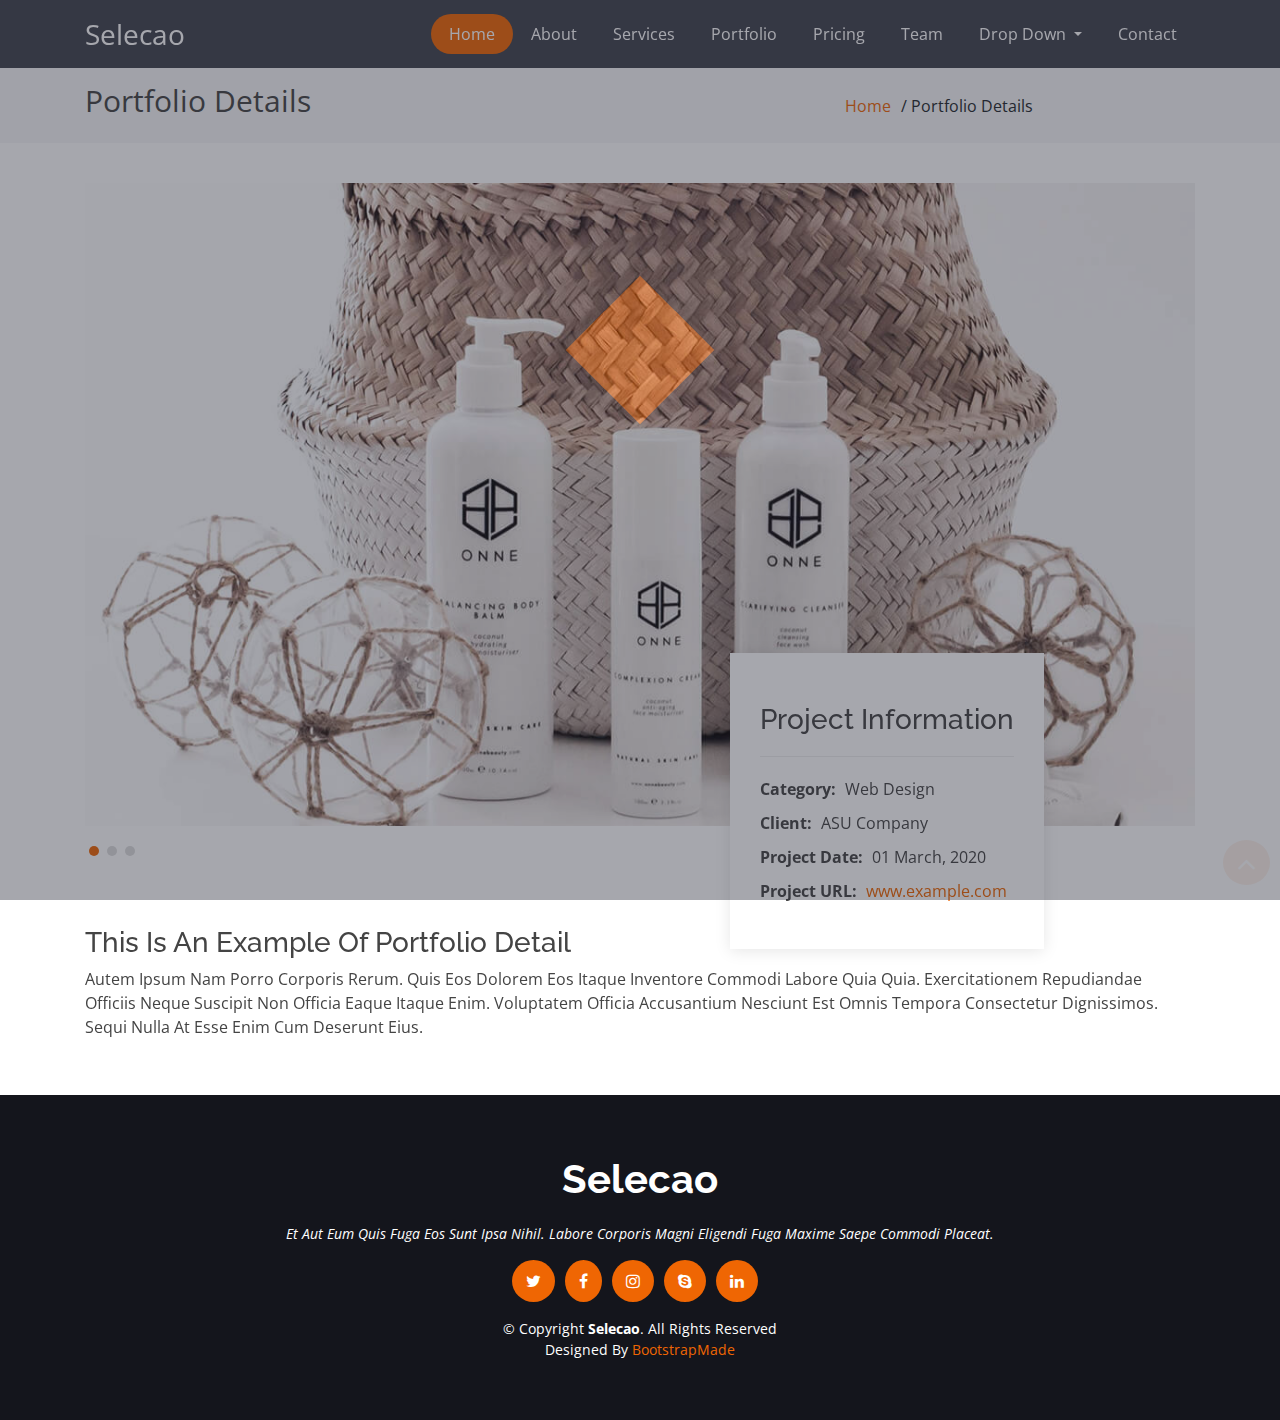
<file: portfolio-details.html>
<!doctype html>
<html lang="en">
  <head>
    <meta charset="utf-8">
    <meta name="viewport" content="width=device-width, initial-scale=1, shrink-to-fit=no">
    <link rel="stylesheet" href="css/bootstrap.min.css" >
    <link href="https://fonts.googleapis.com/css?family=Open+Sans:300,300i,400,400i,600,600i,700,700i|Raleway:300,300i,400,400i,500,500i,600,600i,700,700i|Poppins:300,300i,400,400i,500,500i,600,600i,700,700i" rel="stylesheet">
    <link rel="stylesheet" href="plug-in/owl-carousel/owl.carousel.min.css">
    <link rel="stylesheet" href="css/font-awesome.min.css">
    <link rel="stylesheet" href="plug-in/venobox/venobox.css">
    <link href="plug-in/aos-master/aos.css" rel="stylesheet">
    <link rel="stylesheet" href="css/style.css" >
    <title>Portfolio Details</title>
  </head>
  <body>
    <!--start navbar-->
    <nav class="navbar navbar-expand-lg fixed-top">
      <div class='container'>
        <a class="navbar-brand" href="#">Selecao</a>
      <button class="navbar-toggler" type="button" data-toggle="collapse" data-target="#work1" aria-controls="work1" aria-expanded="false" aria-label="Toggle navigation">
        <i class="fa fa-bars" aria-hidden="true"></i>
      </button>
    
      <div class="collapse navbar-collapse" id="work1">
        <ul class="navbar-nav ml-auto">
          <li class="nav-item active">
            <a class="nav-link" href="#">Home</a>
          </li>
          <li class="nav-item">
            <a class="nav-link" href="#">about</a>
          </li>
          <li class="nav-item">
            <a class="nav-link" href="#">services</a>
          </li>
          <li class="nav-item">
            <a class="nav-link" href="#">portfolio</a>
          </li>
          <li class="nav-item">
            <a class="nav-link" href="#">pricing</a>
          </li>
          <li class="nav-item">
            <a class="nav-link" href="#">team</a>
          </li>
          <li class="nav-item dropdown">
            <a class="nav-link dropdown-toggle" href="#" id="navbarDropdown" role="button" data-toggle="dropdown" aria-haspopup="true" aria-expanded="false">
              Drop Down
            </a>
            <div class="dropdown-menu" aria-labelledby="navbarDropdown">
              <a class="dropdown-item" href="#">Action</a>
              <a class="dropdown-item" href="#">Another action</a>
              <div class="dropdown-divider"></div>
              <a class="dropdown-item" href="#">Something else here</a>
            </div>
          </li>
          <li class="nav-item">
            <a class="nav-link" href="#">contact</a>
          </li>
          
        </ul>
        
      </div>
      </div>
    </nav>
    <!--end navbar-->

    <!--start links-->
    <section class="links">
        <div class='container'>
            <div class='row'>
                <p class='col-lg-8 col-sm-12 '>Portfolio Details</p>
            
                <div class='col-lg-4 col-sm-12 links-info'>
                    <a href='index.html'>Home </a><span>/ Portfolio Details</span>
                </div>
            </div> 
        </div>
    </section>
    <!--end links-->

    <!--start portfolio-details-->
   <section class='portfolio-details' data-aos='zoom-up'>
    <div class='container'>
        <div class="owl-carousel portfolio-details-container owl-theme" data-aos='fade-up'>
          <div class="item">
            <img src='img/portfolio/portfolio-details-1.jpg' class='img-fluid'>
          </div>
          <div class="item">
            <img src='img/portfolio/portfolio-details-2.jpg' class='img-fluid'>
          </div>
          <div class="item">
            <img src='img/portfolio/portfolio-details-3.jpg' class='img-fluid'>
          </div>
        </div>
        <div class='project-info' data-aos='fade-down'>
          <h3>Project information</h3>
          <ul class='list-unstyled'>
            <li><b>Category: </b>Web design</li>
            <li><b>Client: </b>ASU Company</li>
            <li><b>Project date: </b> 01 March, 2020</li>
            <li><b>Project URL: </b><a href="#">www.example.com</a></li>
          </ul>
        </div>
        <div class='details' data-aos="zoom-in-right">
          <h3>This is an example of portfolio detail</h3>
          <p>Autem ipsum nam porro corporis rerum. Quis eos dolorem eos itaque inventore commodi labore quia quia. Exercitationem repudiandae officiis neque suscipit non officia eaque itaque enim. Voluptatem officia accusantium nesciunt est omnis tempora consectetur dignissimos. Sequi nulla at esse enim cum deserunt eius.</p>
        </div>
      
    </div>
   </section>
    <!--end portfolio-details-->

    <!--start footer-->
    <section class='footer text-center' data-aos="fade-down">
      <div class='container'>
        <h2>Selecao</h2>
        <p>Et aut eum quis fuga eos 
          sunt ipsa nihil. Labore corporis magni eligendi fuga maxime saepe commodi placeat.</p>
          <ul class='list-unstyled text-center'>
            <li><i class="fa fa-twitter" aria-hidden="true"></i></li>
            <li><i class="fa fa-facebook" aria-hidden="true"></i></li>
            <li><i class="fa fa-instagram" aria-hidden="true"></i></li>
            <li><i class="fa fa-skype" aria-hidden="true"></i></li>
            <li><i class="fa fa-linkedin" aria-hidden="true"></i></li>
          </ul>    
        <p class='copyright'>
          © Copyright <b>Selecao</b>. All Rights Reserved
        </p>
        <p class='by'>Designed by <a href="https://bootstrapmade.com/">BootstrapMade</a></p>
      </div>
    </section>
    <!--end footer-->

    <!--start Up-->
    <section class='Up'>
      <i class="fa fa-angle-up" aria-hidden="true"></i>
    </section>
    <!--end Up-->

    <!--start loading-->
    <section class='overlay'>
      <div class="sk-folding-cube">
        <div class="sk-cube1 sk-cube"></div>
        <div class="sk-cube2 sk-cube"></div>
        <div class="sk-cube4 sk-cube"></div>
        <div class="sk-cube3 sk-cube"></div>
      </div>
    </section>
    <!--end loading-->

    <script src="js/jQuery-3-5-1.js"></script>
    <script src="js/popper.js"></script> <!--for position-->
    <script src="js/bootstrap.min.js"></script>
    <script src="plug-in/owl-carousel/owl.carousel.min.js"></script>
    <script src="plug-in/mixitUp/jquery.mixitup.js"></script>
    <script src="plug-in/venobox/venobox.min.js"></script>
    <script src="plug-in/jquery.easing/jquery.easing.min.js"></script>
    <script src="plug-in/aos-master/aos.js"></script>
    <script src="js/main.js"></script>
  </body>
</html>
</file>
<file: plug-in/venobox/venobox.css>
/* ------ venobox.css --------*/
.vbox-overlay *, .vbox-overlay *:before, .vbox-overlay *:after{
    -webkit-backface-visibility: hidden;
    -webkit-box-sizing:border-box;
    -moz-box-sizing:border-box;
    box-sizing:border-box;
}
.vbox-overlay * { 
    -webkit-backface-visibility: visible;
    backface-visibility: visible;
}
.vbox-overlay{
    display: -webkit-flex;
    display: flex;
    -webkit-flex-direction: column;
    flex-direction: column;
    -webkit-justify-content: center;
    justify-content: center;
    -webkit-align-items: center;
    align-items: center;
    position: fixed;
    left: 0;
    top: 0;
    bottom: 0;
    right: 0;
    z-index: 999999;
}

/* ----- navigation ----- */
.vbox-title{
    width: 100%;
    height: 40px;
    float: left;
    text-align: center;
    line-height: 28px;
    font-size: 12px;
    padding: 6px 50px;
    overflow: hidden;
    position: fixed;
    display: none;
    left: 0;
    z-index: 89;
}
.vbox-close{
    cursor: pointer;
    position: fixed;
    top: -1px;
    right: 0;
    width: 50px;
    height: 40px;
    padding: 6px;
    display: block;
    background-position:10px center;
    overflow: hidden;
    font-size: 24px;
    line-height: 1;
    text-align: center;
    z-index: 99;
}
.vbox-left{
    cursor: pointer;
    position: fixed;
    left: 0;
    height: 40px;
    overflow: hidden;
    line-height: 28px;
    font-size: 12px;
    z-index: 99;
    display: flex;
    align-items:center;
}
.vbox-num{
    display: inline-block;
    margin: 6px 0 6px 15px;
}
/* ----- Social share ----- */
.vbox-share{
    line-height: 28px;
    font-size: 12px;
    overflow: hidden;
    position: fixed;
    left: 0;
    z-index: 98;
    display: flex;
    align-items:center;
    justify-content: center;
    width: 100%;
    text-align: center;
}
.vbox-share svg{
    max-height: 28px;
    width: 28px;
    z-index: 10;
    margin-left: 12px;
    margin-top: 6px;
    margin-bottom: 6px;
    vertical-align: middle;
}


/* ----- navigation ARROWS ----- */
.vbox-next, .vbox-prev{
    position: fixed;
    top: 50%;
    margin-top: -15px;
    overflow: hidden;
    cursor: pointer;
    display: block;
    width: 45px;
    height: 45px;
    z-index: 99;
}
.vbox-next span, .vbox-prev span{
    position: relative;
    width: 20px;
    height: 20px;
    border: 2px solid transparent;
    border-top-color: #B6B6B6;
    border-right-color: #B6B6B6;
    text-indent: -100px;
    position: absolute;
    top: 8px;
    display: block;
}
.vbox-prev{
    left: 15px;
}
.vbox-next{
    right: 15px;
}
.vbox-prev span{
    left: 10px;
    -ms-transform: rotate(-135deg);
    -webkit-transform: rotate(-135deg);
    transform: rotate(-135deg);
}
.vbox-next span{
    -ms-transform: rotate(45deg);
    -webkit-transform: rotate(45deg);
    transform: rotate(45deg);
    right: 10px;
}
/* ------- inline window ------ */
.vbox-inline{
    width: 420px;
    height: 315px;
    height: 70vh;
    padding: 10px;
    background: #fff;
    margin: 0 auto;
    overflow: auto;
    text-align: left;
}
/* ------- Video & iFrames window ------ */
.venoframe{
    max-width: 100%;
    width: 100%;
    border: none;
    width: 100%;
    height: 260px;
    height: 70vh;
}
.venoframe.vbvid{
    height: 260px;
}
@media (min-width: 768px) {
    .venoframe, .vbox-inline{
        width: 90%;
        height: 360px;
        height: 70vh;
    }
    .venoframe.vbvid{
        width: 640px;
        height: 360px;
    }
}
@media (min-width: 992px) {
    .venoframe, .vbox-inline{
        max-width: 1200px;
        width: 80%;
        height: 540px;
        height: 70vh;
    }
    .venoframe.vbvid{
        width: 960px;
        height: 540px;
    }
}
/* 
Please do NOT edit this part! 
or at least read this note: http://i.imgur.com/7C0ws9e.gif
*/
.vbox-open{
    overflow: hidden;
}
.vbox-container{
    position: absolute;
    left: 0;
    right: 0;
    top: 0;
    bottom: 0;
    overflow-x: hidden;
    overflow-y: scroll;
    overflow-scrolling: touch;
    -webkit-overflow-scrolling: touch;
    z-index: 20;
    max-height: 100%;

}

.vbox-content{
    text-align: center;
    float: left;
    width: 100%;
    position: relative;
    overflow: hidden;
    padding: 20px 4%;
}
.vbox-container img{
    max-width: 100%;
    height: auto;
}
.vbox-figlio{
    box-shadow: 0 0 12px rgba(0,0,0,0.19), 0 6px 6px rgba(0,0,0,0.23);
    max-width: 100%;
    text-align: initial;
}
img.vbox-figlio{
    -webkit-user-select: none;
-khtml-user-select: none;
-moz-user-select: none;
-o-user-select: none;
user-select: none;
}
.vbox-content.swipe-left{
    margin-left: -200px !important;
}
.vbox-content.swipe-right{
    margin-left: 200px !important;
}
.vbox-animated{
    webkit-transition: margin 300ms ease-out;
    transition: margin 300ms ease-out;
}

/* ---------- preloader ----------
 * SPINKIT 
 * http://tobiasahlin.com/spinkit/
-------------------------------- */
.sk-double-bounce,.sk-rotating-plane{width:40px;height:40px;margin:40px auto}.sk-rotating-plane{background-color:#333;-webkit-animation:sk-rotatePlane 1.2s infinite ease-in-out;animation:sk-rotatePlane 1.2s infinite ease-in-out}@-webkit-keyframes sk-rotatePlane{0%{-webkit-transform:perspective(120px) rotateX(0) rotateY(0);transform:perspective(120px) rotateX(0) rotateY(0)}50%{-webkit-transform:perspective(120px) rotateX(-180.1deg) rotateY(0);transform:perspective(120px) rotateX(-180.1deg) rotateY(0)}100%{-webkit-transform:perspective(120px) rotateX(-180deg) rotateY(-179.9deg);transform:perspective(120px) rotateX(-180deg) rotateY(-179.9deg)}}@keyframes sk-rotatePlane{0%{-webkit-transform:perspective(120px) rotateX(0) rotateY(0);transform:perspective(120px) rotateX(0) rotateY(0)}50%{-webkit-transform:perspective(120px) rotateX(-180.1deg) rotateY(0);transform:perspective(120px) rotateX(-180.1deg) rotateY(0)}100%{-webkit-transform:perspective(120px) rotateX(-180deg) rotateY(-179.9deg);transform:perspective(120px) rotateX(-180deg) rotateY(-179.9deg)}}.sk-double-bounce{position:relative}.sk-double-bounce .sk-child{width:100%;height:100%;border-radius:50%;background-color:#333;opacity:.6;position:absolute;top:0;left:0;-webkit-animation:sk-doubleBounce 2s infinite ease-in-out;animation:sk-doubleBounce 2s infinite ease-in-out}.sk-chasing-dots .sk-child,.sk-spinner-pulse,.sk-three-bounce .sk-child{background-color:#333;border-radius:100%}.sk-double-bounce .sk-double-bounce2{-webkit-animation-delay:-1s;animation-delay:-1s}@-webkit-keyframes sk-doubleBounce{0%,100%{-webkit-transform:scale(0);transform:scale(0)}50%{-webkit-transform:scale(1);transform:scale(1)}}@keyframes sk-doubleBounce{0%,100%{-webkit-transform:scale(0);transform:scale(0)}50%{-webkit-transform:scale(1);transform:scale(1)}}.sk-wave{margin:40px auto;width:50px;height:40px;text-align:center;font-size:10px}.sk-wave .sk-rect{background-color:#333;height:100%;width:6px;display:inline-block;-webkit-animation:sk-waveStretchDelay 1.2s infinite ease-in-out;animation:sk-waveStretchDelay 1.2s infinite ease-in-out}.sk-wave .sk-rect1{-webkit-animation-delay:-1.2s;animation-delay:-1.2s}.sk-wave .sk-rect2{-webkit-animation-delay:-1.1s;animation-delay:-1.1s}.sk-wave .sk-rect3{-webkit-animation-delay:-1s;animation-delay:-1s}.sk-wave .sk-rect4{-webkit-animation-delay:-.9s;animation-delay:-.9s}.sk-wave .sk-rect5{-webkit-animation-delay:-.8s;animation-delay:-.8s}@-webkit-keyframes sk-waveStretchDelay{0%,100%,40%{-webkit-transform:scaleY(.4);transform:scaleY(.4)}20%{-webkit-transform:scaleY(1);transform:scaleY(1)}}@keyframes sk-waveStretchDelay{0%,100%,40%{-webkit-transform:scaleY(.4);transform:scaleY(.4)}20%{-webkit-transform:scaleY(1);transform:scaleY(1)}}.sk-wandering-cubes{margin:40px auto;width:40px;height:40px;position:relative}.sk-wandering-cubes .sk-cube{background-color:#333;width:10px;height:10px;position:absolute;top:0;left:0;-webkit-animation:sk-wanderingCube 1.8s ease-in-out -1.8s infinite both;animation:sk-wanderingCube 1.8s ease-in-out -1.8s infinite both}.sk-chasing-dots,.sk-spinner-pulse{width:40px;height:40px;margin:40px auto}.sk-wandering-cubes .sk-cube2{-webkit-animation-delay:-.9s;animation-delay:-.9s}@-webkit-keyframes sk-wanderingCube{0%{-webkit-transform:rotate(0);transform:rotate(0)}25%{-webkit-transform:translateX(30px) rotate(-90deg) scale(.5);transform:translateX(30px) rotate(-90deg) scale(.5)}50%{-webkit-transform:translateX(30px) translateY(30px) rotate(-179deg);transform:translateX(30px) translateY(30px) rotate(-179deg)}50.1%{-webkit-transform:translateX(30px) translateY(30px) rotate(-180deg);transform:translateX(30px) translateY(30px) rotate(-180deg)}75%{-webkit-transform:translateX(0) translateY(30px) rotate(-270deg) scale(.5);transform:translateX(0) translateY(30px) rotate(-270deg) scale(.5)}100%{-webkit-transform:rotate(-360deg);transform:rotate(-360deg)}}@keyframes sk-wanderingCube{0%{-webkit-transform:rotate(0);transform:rotate(0)}25%{-webkit-transform:translateX(30px) rotate(-90deg) scale(.5);transform:translateX(30px) rotate(-90deg) scale(.5)}50%{-webkit-transform:translateX(30px) translateY(30px) rotate(-179deg);transform:translateX(30px) translateY(30px) rotate(-179deg)}50.1%{-webkit-transform:translateX(30px) translateY(30px) rotate(-180deg);transform:translateX(30px) translateY(30px) rotate(-180deg)}75%{-webkit-transform:translateX(0) translateY(30px) rotate(-270deg) scale(.5);transform:translateX(0) translateY(30px) rotate(-270deg) scale(.5)}100%{-webkit-transform:rotate(-360deg);transform:rotate(-360deg)}}.sk-spinner-pulse{-webkit-animation:sk-pulseScaleOut 1s infinite ease-in-out;animation:sk-pulseScaleOut 1s infinite ease-in-out}@-webkit-keyframes sk-pulseScaleOut{0%{-webkit-transform:scale(0);transform:scale(0)}100%{-webkit-transform:scale(1);transform:scale(1);opacity:0}}@keyframes sk-pulseScaleOut{0%{-webkit-transform:scale(0);transform:scale(0)}100%{-webkit-transform:scale(1);transform:scale(1);opacity:0}}.sk-chasing-dots{position:relative;text-align:center;-webkit-animation:sk-chasingDotsRotate 2s infinite linear;animation:sk-chasingDotsRotate 2s infinite linear}.sk-chasing-dots .sk-child{width:60%;height:60%;display:inline-block;position:absolute;top:0;-webkit-animation:sk-chasingDotsBounce 2s infinite ease-in-out;animation:sk-chasingDotsBounce 2s infinite ease-in-out}.sk-chasing-dots .sk-dot2{top:auto;bottom:0;-webkit-animation-delay:-1s;animation-delay:-1s}@-webkit-keyframes sk-chasingDotsRotate{100%{-webkit-transform:rotate(360deg);transform:rotate(360deg)}}@keyframes sk-chasingDotsRotate{100%{-webkit-transform:rotate(360deg);transform:rotate(360deg)}}@-webkit-keyframes sk-chasingDotsBounce{0%,100%{-webkit-transform:scale(0);transform:scale(0)}50%{-webkit-transform:scale(1);transform:scale(1)}}@keyframes sk-chasingDotsBounce{0%,100%{-webkit-transform:scale(0);transform:scale(0)}50%{-webkit-transform:scale(1);transform:scale(1)}}.sk-three-bounce{margin:40px auto;width:80px;text-align:center}.sk-three-bounce .sk-child{width:20px;height:20px;display:inline-block;-webkit-animation:sk-three-bounce 1.4s ease-in-out 0s infinite both;animation:sk-three-bounce 1.4s ease-in-out 0s infinite both}.sk-circle .sk-child:before,.sk-fading-circle .sk-circle:before{display:block;border-radius:100%;content:'';background-color:#333}.sk-three-bounce .sk-bounce1{-webkit-animation-delay:-.32s;animation-delay:-.32s}.sk-three-bounce .sk-bounce2{-webkit-animation-delay:-.16s;animation-delay:-.16s}@-webkit-keyframes sk-three-bounce{0%,100%,80%{-webkit-transform:scale(0);transform:scale(0)}40%{-webkit-transform:scale(1);transform:scale(1)}}@keyframes sk-three-bounce{0%,100%,80%{-webkit-transform:scale(0);transform:scale(0)}40%{-webkit-transform:scale(1);transform:scale(1)}}.sk-circle{margin:40px auto;width:40px;height:40px;position:relative}.sk-circle .sk-child{width:100%;height:100%;position:absolute;left:0;top:0}.sk-circle .sk-child:before{margin:0 auto;width:15%;height:15%;-webkit-animation:sk-circleBounceDelay 1.2s infinite ease-in-out both;animation:sk-circleBounceDelay 1.2s infinite ease-in-out both}.sk-circle .sk-circle2{-webkit-transform:rotate(30deg);-ms-transform:rotate(30deg);transform:rotate(30deg)}.sk-circle .sk-circle3{-webkit-transform:rotate(60deg);-ms-transform:rotate(60deg);transform:rotate(60deg)}.sk-circle .sk-circle4{-webkit-transform:rotate(90deg);-ms-transform:rotate(90deg);transform:rotate(90deg)}.sk-circle .sk-circle5{-webkit-transform:rotate(120deg);-ms-transform:rotate(120deg);transform:rotate(120deg)}.sk-circle .sk-circle6{-webkit-transform:rotate(150deg);-ms-transform:rotate(150deg);transform:rotate(150deg)}.sk-circle .sk-circle7{-webkit-transform:rotate(180deg);-ms-transform:rotate(180deg);transform:rotate(180deg)}.sk-circle .sk-circle8{-webkit-transform:rotate(210deg);-ms-transform:rotate(210deg);transform:rotate(210deg)}.sk-circle .sk-circle9{-webkit-transform:rotate(240deg);-ms-transform:rotate(240deg);transform:rotate(240deg)}.sk-circle .sk-circle10{-webkit-transform:rotate(270deg);-ms-transform:rotate(270deg);transform:rotate(270deg)}.sk-circle .sk-circle11{-webkit-transform:rotate(300deg);-ms-transform:rotate(300deg);transform:rotate(300deg)}.sk-circle .sk-circle12{-webkit-transform:rotate(330deg);-ms-transform:rotate(330deg);transform:rotate(330deg)}.sk-circle .sk-circle2:before{-webkit-animation-delay:-1.1s;animation-delay:-1.1s}.sk-circle .sk-circle3:before{-webkit-animation-delay:-1s;animation-delay:-1s}.sk-circle .sk-circle4:before{-webkit-animation-delay:-.9s;animation-delay:-.9s}.sk-circle .sk-circle5:before{-webkit-animation-delay:-.8s;animation-delay:-.8s}.sk-circle .sk-circle6:before{-webkit-animation-delay:-.7s;animation-delay:-.7s}.sk-circle .sk-circle7:before{-webkit-animation-delay:-.6s;animation-delay:-.6s}.sk-circle .sk-circle8:before{-webkit-animation-delay:-.5s;animation-delay:-.5s}.sk-circle .sk-circle9:before{-webkit-animation-delay:-.4s;animation-delay:-.4s}.sk-circle .sk-circle10:before{-webkit-animation-delay:-.3s;animation-delay:-.3s}.sk-circle .sk-circle11:before{-webkit-animation-delay:-.2s;animation-delay:-.2s}.sk-circle .sk-circle12:before{-webkit-animation-delay:-.1s;animation-delay:-.1s}@-webkit-keyframes sk-circleBounceDelay{0%,100%,80%{-webkit-transform:scale(0);transform:scale(0)}40%{-webkit-transform:scale(1);transform:scale(1)}}@keyframes sk-circleBounceDelay{0%,100%,80%{-webkit-transform:scale(0);transform:scale(0)}40%{-webkit-transform:scale(1);transform:scale(1)}}.sk-cube-grid{width:40px;height:40px;margin:40px auto}.sk-cube-grid .sk-cube{width:33.33%;height:33.33%;background-color:#333;float:left;-webkit-animation:sk-cubeGridScaleDelay 1.3s infinite ease-in-out;animation:sk-cubeGridScaleDelay 1.3s infinite ease-in-out}.sk-cube-grid .sk-cube1{-webkit-animation-delay:.2s;animation-delay:.2s}.sk-cube-grid .sk-cube2{-webkit-animation-delay:.3s;animation-delay:.3s}.sk-cube-grid .sk-cube3{-webkit-animation-delay:.4s;animation-delay:.4s}.sk-cube-grid .sk-cube4{-webkit-animation-delay:.1s;animation-delay:.1s}.sk-cube-grid .sk-cube5{-webkit-animation-delay:.2s;animation-delay:.2s}.sk-cube-grid .sk-cube6{-webkit-animation-delay:.3s;animation-delay:.3s}.sk-cube-grid .sk-cube7{-webkit-animation-delay:0ms;animation-delay:0ms}.sk-cube-grid .sk-cube8{-webkit-animation-delay:.1s;animation-delay:.1s}.sk-cube-grid .sk-cube9{-webkit-animation-delay:.2s;animation-delay:.2s}@-webkit-keyframes sk-cubeGridScaleDelay{0%,100%,70%{-webkit-transform:scale3D(1,1,1);transform:scale3D(1,1,1)}35%{-webkit-transform:scale3D(0,0,1);transform:scale3D(0,0,1)}}@keyframes sk-cubeGridScaleDelay{0%,100%,70%{-webkit-transform:scale3D(1,1,1);transform:scale3D(1,1,1)}35%{-webkit-transform:scale3D(0,0,1);transform:scale3D(0,0,1)}}.sk-fading-circle{margin:40px auto;width:40px;height:40px;position:relative}.sk-fading-circle .sk-circle{width:100%;height:100%;position:absolute;left:0;top:0}.sk-fading-circle .sk-circle:before{margin:0 auto;width:15%;height:15%;-webkit-animation:sk-circleFadeDelay 1.2s infinite ease-in-out both;animation:sk-circleFadeDelay 1.2s infinite ease-in-out both}.sk-fading-circle .sk-circle2{-webkit-transform:rotate(30deg);-ms-transform:rotate(30deg);transform:rotate(30deg)}.sk-fading-circle .sk-circle3{-webkit-transform:rotate(60deg);-ms-transform:rotate(60deg);transform:rotate(60deg)}.sk-fading-circle .sk-circle4{-webkit-transform:rotate(90deg);-ms-transform:rotate(90deg);transform:rotate(90deg)}.sk-fading-circle .sk-circle5{-webkit-transform:rotate(120deg);-ms-transform:rotate(120deg);transform:rotate(120deg)}.sk-fading-circle .sk-circle6{-webkit-transform:rotate(150deg);-ms-transform:rotate(150deg);transform:rotate(150deg)}.sk-fading-circle .sk-circle7{-webkit-transform:rotate(180deg);-ms-transform:rotate(180deg);transform:rotate(180deg)}.sk-fading-circle .sk-circle8{-webkit-transform:rotate(210deg);-ms-transform:rotate(210deg);transform:rotate(210deg)}.sk-fading-circle .sk-circle9{-webkit-transform:rotate(240deg);-ms-transform:rotate(240deg);transform:rotate(240deg)}.sk-fading-circle .sk-circle10{-webkit-transform:rotate(270deg);-ms-transform:rotate(270deg);transform:rotate(270deg)}.sk-fading-circle .sk-circle11{-webkit-transform:rotate(300deg);-ms-transform:rotate(300deg);transform:rotate(300deg)}.sk-fading-circle .sk-circle12{-webkit-transform:rotate(330deg);-ms-transform:rotate(330deg);transform:rotate(330deg)}.sk-fading-circle .sk-circle2:before{-webkit-animation-delay:-1.1s;animation-delay:-1.1s}.sk-fading-circle .sk-circle3:before{-webkit-animation-delay:-1s;animation-delay:-1s}.sk-fading-circle .sk-circle4:before{-webkit-animation-delay:-.9s;animation-delay:-.9s}.sk-fading-circle .sk-circle5:before{-webkit-animation-delay:-.8s;animation-delay:-.8s}.sk-fading-circle .sk-circle6:before{-webkit-animation-delay:-.7s;animation-delay:-.7s}.sk-fading-circle .sk-circle7:before{-webkit-animation-delay:-.6s;animation-delay:-.6s}.sk-fading-circle .sk-circle8:before{-webkit-animation-delay:-.5s;animation-delay:-.5s}.sk-fading-circle .sk-circle9:before{-webkit-animation-delay:-.4s;animation-delay:-.4s}.sk-fading-circle .sk-circle10:before{-webkit-animation-delay:-.3s;animation-delay:-.3s}.sk-fading-circle .sk-circle11:before{-webkit-animation-delay:-.2s;animation-delay:-.2s}.sk-fading-circle .sk-circle12:before{-webkit-animation-delay:-.1s;animation-delay:-.1s}@-webkit-keyframes sk-circleFadeDelay{0%,100%,39%{opacity:0}40%{opacity:1}}@keyframes sk-circleFadeDelay{0%,100%,39%{opacity:0}40%{opacity:1}}.sk-folding-cube{margin:40px auto;width:40px;height:40px;position:relative;-webkit-transform:rotateZ(45deg);transform:rotateZ(45deg)}.sk-folding-cube .sk-cube{float:left;width:50%;height:50%;position:relative;-webkit-transform:scale(1.1);-ms-transform:scale(1.1);transform:scale(1.1)}.sk-folding-cube .sk-cube:before{content:'';position:absolute;top:0;left:0;width:100%;height:100%;background-color:#333;-webkit-animation:sk-foldCubeAngle 2.4s infinite linear both;animation:sk-foldCubeAngle 2.4s infinite linear both;-webkit-transform-origin:100% 100%;-ms-transform-origin:100% 100%;transform-origin:100% 100%}.sk-folding-cube .sk-cube2{-webkit-transform:scale(1.1) rotateZ(90deg);transform:scale(1.1) rotateZ(90deg)}.sk-folding-cube .sk-cube3{-webkit-transform:scale(1.1) rotateZ(180deg);transform:scale(1.1) rotateZ(180deg)}.sk-folding-cube .sk-cube4{-webkit-transform:scale(1.1) rotateZ(270deg);transform:scale(1.1) rotateZ(270deg)}.sk-folding-cube .sk-cube2:before{-webkit-animation-delay:.3s;animation-delay:.3s}.sk-folding-cube .sk-cube3:before{-webkit-animation-delay:.6s;animation-delay:.6s}.sk-folding-cube .sk-cube4:before{-webkit-animation-delay:.9s;animation-delay:.9s}@-webkit-keyframes sk-foldCubeAngle{0%,10%{-webkit-transform:perspective(140px) rotateX(-180deg);transform:perspective(140px) rotateX(-180deg);opacity:0}25%,75%{-webkit-transform:perspective(140px) rotateX(0);transform:perspective(140px) rotateX(0);opacity:1}100%,90%{-webkit-transform:perspective(140px) rotateY(180deg);transform:perspective(140px) rotateY(180deg);opacity:0}}@keyframes sk-foldCubeAngle{0%,10%{-webkit-transform:perspective(140px) rotateX(-180deg);transform:perspective(140px) rotateX(-180deg);opacity:0}25%,75%{-webkit-transform:perspective(140px) rotateX(0);transform:perspective(140px) rotateX(0);opacity:1}100%,90%{-webkit-transform:perspective(140px) rotateY(180deg);transform:perspective(140px) rotateY(180deg);opacity:0}}
</file>
<file: css/style.css>
body{
    text-transform: capitalize;font-family: "Open Sans", sans-serif;overflow:hidden
}
h1, h2, h3, h4, h5, h6 {
    font-family: "Raleway", sans-serif;
}

/*start navbar*/
.navbar {background: rgba(42, 44, 57, 0.9);}
.navbar-brand {color: white;font-weight: 400;font-size: 28px;}
.navbar-nav .active{
    color: white;
    background-color: #ef6603;
    border-radius: 50px;
}
.navbar-brand:hover{color:white}
.nav-link {
    color: white;
    transition: all 0.5s ease;
}
.nav-link:focus,
.nav-link:hover {color: white;
    background-color: #ef6603;
    border-radius: 50px;
}
.nav-item{padding: 0 10px;}

/*end navbar*/

/*start mainCarousel*/
.carousel {
    position: relative;
    background: linear-gradient(0deg, #2a2c39 0%, #33364a 100%);
    color: white;
    padding-bottom: 120px;
    padding-top: 180px;
}
.carousel-container h5{
    margin-bottom: 40px;
    font-size: 50px;
}
.carousel-container p{
    padding: 0 159px;
    word-spacing: 1px;
    font-weight: 400;
}
.carousel-container button{
    margin-top: 30px;
    background: none;
    border: 2px solid #ef6604;
    color: white;
    padding: 10px 20px;
    text-transform: capitalize;
    border-radius: 40px;
    transition: all 0.5s ease;
}
.carousel-container button:hover{
    background:#ef6604 ;
}
/*end mainCarousel*/

/*start who-we-are*/
.who-we-are{
    padding:40px 0
}
.who-we-are h6{
    color: #aaa;
    letter-spacing: 3px;
    font-size: 14px;
}
.who-we-are h6::after{
    content: "";
    background: #ef6604;
    width: 113px;
    height: 1px;
    display: inline-block;
    margin: 1px 10px;
}
.who-we-are h2{
    text-transform: uppercase;
    font-weight: bold;
    font-size: 40px;
    margin-bottom: 30px;
}
.who-we-are .why-left,.who-we-are ul{color:#555}
.who-we-are ul li{margin-bottom: 8px;}
.who-we-are ul li i{
    margin-right: 8px;
    color: #ef6603;
    font-weight: 500;
    font-size: 22px;
}
.who-we-are button{
    background: none;
    border: 2px solid #ef6604;
    color: #ef6604;
    padding: 10px 20px;
    text-transform: capitalize;
    border-radius: 11px;
    transition: all 0.5s ease;
}
.who-we-are button:hover{
    background:#ef6604 ;
    color:white
}

/*end who-we-are*/

/*start about*/
.about{
    padding:40px 0
}
.about ul{
    display: flex;
    margin-bottom: 60px;
}
.about img{
    max-width: 100%;
}
.about ul .about-item{
    display: flex;
    cursor: pointer;
    border: 1px solid #d4d6df;
    padding: 30px;
    transition: all 0.5s ease;
}
.about ul .about-item:hover{
    color:#ef6604
}
.about .about-active{
    color:white;
    background:#ef6604 ;
}
.about ul .about-active:hover{
    color:white
}
.about ul li i{
    margin-right: 10px;
    font-size: 28px;
}
.about ul li h4{
    font-size: 20px;
}
.article h2 {
    font-size: 28px;
    font-weight: 500;
    color: #444;
}
.article p {
    color: #444;
}
.article ul {display:block;margin-bottom: 25px;}
.article ul li{margin-bottom: 8px;}
.article ul li i{
    margin-right: 8px;
    color: #ef6603;
    font-weight: 500;
    font-size: 22px;
}
/*end about*/

/*start callAction*/
.callAction{
    padding: 60px 0;
    background: #2a2c39;
    color:white
}
.callAction p{    font-size: 18px;
    margin-top: 10px;
    font-weight: 100;
}
.callAction button{
    border: none;
    color: #ffffff;
    background: #ef6604;
    float: right;
    padding: 10px 40px;
    font-weight: 600;
    text-transform: capitalize;
    border-radius: 43px;
    transition: all 0.5s ease;
}
.callAction button:hover{
    color: #ef6604;
    background: #fff;
}
/*end callAction*/

/*start services*/
.services{
    padding:40px 0
}
.services h6{
    color: #aaa;
    letter-spacing: 3px;
    font-size: 14px;
}
.services h6::after{
    content: "";
    background: #ef6604;
    width: 113px;
    height: 1px;
    display: inline-block;
    margin: 1px 10px;
}
.services h2{
    text-transform: uppercase;
    font-weight: bold;
    font-size: 40px;
    margin-bottom: 50px;
}
.services .service-box{
    box-shadow: 0 2px 29px 0 rgba(68, 88, 144, 0.12);
    padding: 30px;
    margin-bottom: 30px;
    position: relative;
    transition: all 1.5s ease-in-out;
    border-radius: 20px;
    overflow: hidden;
}
.services .service-box:hover{
    transform:translateY(-20px) ;
}
.services .service-box .service-icon{
    position: absolute;
    left: -38px;
    top: calc(50% - 40px);
}
.service-icon i{
    font-size: 80px;
}
.service-box h3{
    margin-left: 50px;
    color: #444;
    font-size: 22px;
    margin-bottom: 10px;
    transition: all .5s ease;
    cursor: pointer;
}
.service-box h3:hover{
    color:#ef6604
}
.service-box p{
    margin-left: 50px;
    color: #444;
    font-size: 13px;
}
/*end services*/

/*start portfolio*/
.portfolio{
    padding:40px 0;
}
.portfolio h6{
    color: #aaa;
    letter-spacing: 3px;
    font-size: 14px;
}
.portfolio h6::after{
    content: "";
    background: #ef6604;
    width: 113px;
    height: 1px;
    display: inline-block;
    margin: 1px 10px;
}
.portfolio h2{
    text-transform: uppercase;
    font-weight: bold;
    font-size: 40px;
    margin-bottom: 50px;
}
.portfolio ul{
    justify-content: flex-end;
    display: flex;
}

.portfolio ul li{
    padding: 20px;
    font-size: 20px;
    cursor: pointer;
    transition: all 0.5s ease;
}
.portfolio-link-active{color:#ef6604}
.portfolio ul li:hover{color:#ef6604}
.portfolio-item{
    position: relative;
    margin-bottom: 20px;
    overflow: hidden;
    transition: all 0.5s ease;
}
.portfolio-item img{transition: all 1s ease-in-out;width:100%}
.portfolio-item:hover img{
    transform: scale(1.2,1.2);
}
.portfolio-inner{
    position: absolute;
    bottom: 0px;
    right: 0px;
    display: flex;
    width: 100%;
    background: rgba(0, 0, 0, 0.5);
    justify-content: space-between;
    padding: 6px 30px;
    padding-bottom: 16px;
    transition: all 0.5s ease-in-out;
    opacity: 0;
}
.portfolio-item:hover .portfolio-inner{opacity: 1;}
.portfolio-inner .text-left p{
    font-size: 18px;
    color: white;
    font-weight: 500;
    margin-bottom: 0px;
}
.portfolio-inner .text-left span{
    color:#fedac0
}
.portfolio-inner .text-right{
    display: flex;
    align-items: center;
    color: white;
}
.portfolio-inner .text-right a i{
    cursor: pointer;
    margin-left: 20px;
    font-size: 22px;
    color:white;
    transition: all 0.5s ease;
}
.portfolio-inner .text-right a i:hover{
    color:#fd9f5b;
}
.mix{display: none;}
.card{border:none}
/*end portfolio*/

/*start TESTIMONIALS*/
.TESTIMONIALS{
    padding:40px 0
}
.TESTIMONIALS h6{
    color: #aaa;
    letter-spacing: 3px;
    font-size: 14px;
}
.TESTIMONIALS h6::after{
    content: "";
    background: #ef6604;
    width: 113px;
    height: 1px;
    display: inline-block;
    margin: 1px 10px;
}
.TESTIMONIALS h2{
    text-transform: uppercase;
    font-weight: bold;
    font-size: 40px;
    margin-bottom: 50px;
}
.TESTIMONIALS .owl-carousel .item{
    padding: 30px;
    box-shadow: 0 2px 29px 0 rgba(68, 88, 144, 0.12);
    box-sizing: content-box;
    border: 2px solid rgba(0, 0, 0, 0.08);
}
.TESTIMONIALS .owl-carousel .item p{
    color: #444;
    
    margin-bottom: 20px;
}
.TESTIMONIALS .owl-carousel .item p i:first-child{
    color: rgb(239 102 3 / 0.5);
    font-size: 29px;
    margin-right: 10px;
}
.TESTIMONIALS .owl-carousel .item p i:last-child{
    color: rgb(239 102 3 / 0.5);
    font-size: 20px;
    margin-left: 10px;
}
.TESTIMONIALS .owl-carousel .item img{
    border-radius: 50%;
    height: 100px;
    width: 100px;
    margin: 20px auto;
}
.TESTIMONIALS .owl-carousel .item h3{
    color: #111;
    font-size: 21px;
    font-weight: 700;
}
.TESTIMONIALS .owl-carousel .item h4{
    font-size: 16px;
    color: #999;
    margin: 0;
}
.TESTIMONIALS .owl-nav{
    display: none;
}
.TESTIMONIALS .owl-carousel button.owl-dot {
    background: #ddd;
    border: none;
    padding: 5px!important;
    margin: 20px 4px;
    border-radius: 50%;
}
.TESTIMONIALS .owl-dot.active {
    background-color: #ef6603 !important;
}
/*end TESTIMONIALS*/

/*start pricing*/
.pricing{
    padding:50px 0
}
.pricing h6{
    color: #aaa;
    letter-spacing: 3px;
    font-size: 14px;
}
.pricing h6::after{
    content: "";
    background: #ef6604;
    width: 113px;
    height: 1px;
    display: inline-block;
    margin: 1px 10px;
}
.pricing h2{
    text-transform: uppercase;
    font-weight: bold;
    font-size: 40px;
    margin-bottom: 50px;
}
.pricing-table{
    box-shadow: 0px 0px 4px rgba(0, 0, 0, 0.12);
    background: #f8f8f8;
    overflow: hidden;
    position: relative;
}
.pricing-table h2{
    padding: 20px;
    color: #777;
    font-size: 20px;
    font-weight: 500;
    text-transform: capitalize;margin:0
}
.pricing-table ul{
    padding: 40px 30px;
    background: white;
}
.pricing-table ul li{
    margin-bottom: 20px;
    color: #444;
}
.pricing-table ul li:first-child{
    color:#bababa
}
.pricing-table ul li:first-child sup{
    color: #ef6603;
    font-size: 22px;
    font-weight: bold;
}
.pricing-table ul li:first-child span{
    color: #ef6603;
    font-size: 39px;
    font-weight: bold;
}
.pricing-table button{
    border: none;
    color: #ffffff;
    background: #ef6604;
    padding: 10px 40px;
    font-weight: 600;
    text-transform: capitalize;
    border-radius: 43px;
    transition: all 0.5s ease;
    margin-bottom:20px;
}
.pricing-table button:hover{
    background-color: #fc8129;
}
.Advanced{
    position: absolute;
    transform: rotate(47deg);
    background: #ef6603;
    color: white;
    padding: 5px 20px;
    font-size: 13px;
    right: -26px;
    width: 119px;
    top: 22px;
}
/*end pricing*/

/*start FAQ*/
.FAQ{
    padding:40px 0
}
.FAQ h6{
    color: #aaa;
    letter-spacing: 3px;
    font-size: 14px;
}
.FAQ h6::after{
    content: "";
    background: #ef6604;
    width: 113px;
    height: 1px;
    display: inline-block;
    margin: 1px 10px;
}
.FAQ h2{
    text-transform: uppercase;
    font-weight: bold;
    font-size: 40px;
    margin-bottom: 50px;
}
.FAQ ul{
    padding:20px 0;
}
.FAQ ul li{
    overflow: hidden;
    transition: all 0.5s ease-in-out;
    margin-bottom: 20px;
    
}
.FAQ ul h3{
    color: #343a40;
    font-size: 20px;
    cursor: pointer;
}
.FAQ ul h3:hover{
    color:#fc8129
}
.FAQ ul h3:focus{
    color:#fc8129
}
.FAQ ul li i{
    margin-right: 10px;
}
.FAQ ul li p{
    font-weight: 500;
    color: #444444;
    padding-left: 29px;
    font-size: 15px;
    display: none;
    transition: all 0.5s ease-in-out;
}
/*end FAQ*/

/*start team*/
.team{
    padding:60px 0
}
.team h6{
    color: #aaa;
    letter-spacing: 3px;
    font-size: 14px;
}
.team h6::after{
    content: "";
    background: #ef6604;
    width: 113px;
    height: 1px;
    display: inline-block;
    margin: 1px 10px;
}
.team h2{
    text-transform: uppercase;
    font-weight: bold;
    font-size: 40px;
    margin-bottom: 50px;
}
.team-box{
    box-shadow: 0px 0px 4px rgba(0, 0, 0, 0.12);
    overflow: hidden;
    border-radius: 5px;
}
.team-box .team-img{position: relative;}
.team-box .team-img ul{
    position: absolute;
    bottom: 15px;
    left: 0px;
    right: 0px;
    text-align: center;
    display: flex;
    justify-content: center;
    opacity:0;
    transition: all 0.5s ease;
}
.team-box:hover ul{
    bottom:0px;opacity:1
}
.team-box .team-img ul li{
    background: rgba(239, 102, 3, 0.8);
    color: white;
    margin-right: 10px;
    padding: 9px 14px;
    border-radius: 50%;
    cursor: pointer;
    transition: all 0.5s ease;
}
.team-box .team-img ul li:hover{
    background: rgba(239, 102, 3, 1); 
}
.team-box .team-info{
    padding:19px 20px 10px 20px
}
.team-box .team-info h4{margin:0;font-size: 20px;}
.team-box .team-info p{
    color: #AAA;
    font-size: 13px;
}
/*end team*/

/*start contact*/
.contact{
    padding:40px 0
}
.contact h6{
    color: #aaa;
    letter-spacing: 3px;
    font-size: 14px;
}
.contact h6::after{
    content: "";
    background: #ef6604;
    width: 113px;
    height: 1px;
    display: inline-block;
    margin: 1px 10px;
}
.contact h2{
    text-transform: uppercase;
    font-weight: bold;
    font-size: 40px;
    margin-bottom: 50px;
}
.contact .contact-info li{
    margin-bottom: 20px;
}
.contact .contact-info li i{
    font-size: 20px;
    color: #ef6603;
    float: left;
    width: 44px;
    height: 44px;
    background: #ffecde;
    display: flex;
    justify-content: center;
    align-items: center;
    border-radius: 50px;
    transition: all 0.3s ease-in-out;
    margin-right: 20px;
}
.contact .contact-info li p{
    font-size: 13px;
}
.contact .contact-info li i:hover{
    background-color: #ef6603;
    color: white;
}
.contact form .submit{
    display: flex;
    justify-content: center;
}
.contact form .submit button{
    background: #ef6603;
    transition: all 0.3s ease-in-out;
    padding: 10px 43px;
    color: white;
    font-weight: 600;
    border-radius: 44px;
    border: none;
}
.contact form .submit button:hover{
    background-color: #fc8129;
}
/*end contact*/

/*start footer*/
.footer{
    background: #14151c;
    padding: 20px 0;
    color:white
}
.footer h2{
    font-weight: bold;
    font-size: 40px;
    margin-bottom: 20px;
}
.footer p{
    font-style: italic;
    font-size: 14px;
}
.footer ul{
    display: flex;
    justify-content: center;
    transition: all 0.5s ease;
}
.footer ul li{
    background: rgba(239, 102, 3, 1);
    color: white;
    margin-right: 10px;
    padding: 9px 14px;
    border-radius: 50%;
    cursor: pointer;
    transition: all 0.5s ease;
}
.footer ul li:hover{
    background: rgba(239, 102, 3, 0.8); 
}
.footer .copyright{font-style: normal;margin:0}
.footer .by{font-style: normal;margin:0}
.footer .by a{font-style: normal;margin:0;color:rgba(239, 102, 3, 1);text-decoration: none;}
.footer .by a:hover{color:rgba(239, 102, 3,0.8)}
/*end footer*/

/*start Up*/
.Up{
    background: #ef6603;
    color: white;
    position: fixed;
    padding: 0px 14px;
    bottom: 15px;
    right: 10px;
    border-radius: 100%;
    text-align: center;
    font-size: 30px;
    cursor: pointer;
}
/*end Up*/

/**start other page**/
/*start links*/
.links{
    margin-top: 68px;
    background: #f6f7f8;
    padding: 10px 0;
}
.links p{
    font-size: 30px;
    color: #444444;
    margin: 0;
}
.links .links-info{
    display: flex;
    align-items: center;
    justify-content: flex-end;
}
.links a{
    text-decoration: none;
    color: #ef6603;
    margin-right: 5px;
}
.links span{
    margin-left: 5px;
}
/*end links*/
/*start portfolio-details*/
.portfolio-details{
    padding: 40px 0;
    position: relative;
    overflow: hidden;
}
.portfolio-details .owl-nav{
    display: none;
}
.portfolio-details .owl-carousel button.owl-dot {
    background: #ddd;
    border: none;
    padding: 5px!important;
    margin: 20px 4px;
    border-radius: 50%;
}
.portfolio-details .owl-dot.active {
    background-color: #ef6603 !important;
}
.portfolio-details .project-info{
    box-shadow:0px 2px 15px rgba(0, 0, 0, 0.1);
    overflow: hidden;
    position: absolute;
    right: 236px;
    bottom: 146px;
    z-index: 2;
    background: white;
    padding:30px;
    color: #444444;
}
.project-info h3{
    padding: 20px 0;border-bottom: 1px solid #eee;
}
.project-info ul{
    margin-top: 20px;
}
.project-info ul li{
    margin-bottom: 10px;
    color:#444444
}
.project-info ul li b{
    font-weight: bold;
    color:#444444;
    margin-right: 5px;
}
.project-info ul li a{
    text-decoration: none;
    color: #ef6603;
    margin-right: 5px;
    text-transform: lowercase;
}
.portfolio-details .details{
    padding-top: 50px;color:#444444
}
/*end portfolio-details*/
/**end other page**/

/****start media****/
@media (max-width:567px)
{   
    .links p {margin-bottom: 10px;}
    .links .links-info {justify-content: flex-start;}
    .portfolio-details .project-info {position: initial;}
    .navbar-toggler i{color: white ;}
    .carousel-container h5 {font-size: 25px;}
    .carousel-container p {padding: 0 24px;}
    .callAction {text-align: center;padding: 60px 10px;}
    .callAction p {font-weight: normal;font-size: 16px;}
    .callAction button {float: none;}
    .pricing-table {margin-bottom: 20px;}
    .team-box {margin-bottom: 20px;}

}
@media (min-width:567px)
{   
    .links p {margin-bottom: 10px;}
    .links .links-info {justify-content: flex-start;}
    .portfolio-details .project-info {position: initial;}
    .navbar-toggler i{color: white ;}
    .carousel-container h5 {font-size: 37px;margin-bottom: 10px;}
    .carousel-container p {padding: 0 50px;}
    .callAction {text-align: center;padding: 60px 10px;}
    .callAction p {font-weight: normal;font-size:unset}
    .callAction button {float: none;}
    .pricing-table {margin-bottom: 20px;}
    .team-box {margin-bottom: 20px;}
}
@media (min-width:768px)
{
    .footer { padding: 60px 0;}
}
@media (min-width:992px)
{   .portfolio-details .project-info{position: absolute;}
    .carousel-container p {padding: 0 159px;}
    .carousel-container h5 {margin-bottom: 40px;font-size: 50px;}
    .callAction h2{text-align: initial}
    .callAction p {text-align: initial;font-size: 14px;font-weight: 400;}
    .callAction button {float: right;}
}
/****end media****/

/*start loading screen*/
.overlay{
    position: fixed;
    width: 100%;
    height:100%;
    background: rgba(42, 44, 57, 1);
    z-index:99999;
    top: 0px;
    left:0px
}
.sk-folding-cube {
    margin: 300px auto;
    width: 100px;
    height: 100px;
    position: relative;
    -webkit-transform: rotateZ(45deg);
            transform: rotateZ(45deg);
  }
  
  .sk-folding-cube .sk-cube {
    float: left;
    width: 50%;
    height: 50%;
    position: relative;
    -webkit-transform: scale(1.1);
        -ms-transform: scale(1.1);
            transform: scale(1.1); 
  }
  .sk-folding-cube .sk-cube:before {
    content: '';
    position: fixed;
    top: 0;
    left: 0;
    width: 100%;
    height: 100%;
    background-color: #ef6603;
    -webkit-animation: sk-foldCubeAngle 2.4s infinite linear both;
            animation: sk-foldCubeAngle 2.4s infinite linear both;
    -webkit-transform-origin: 100% 100%;
        -ms-transform-origin: 100% 100%;
            transform-origin: 100% 100%;
  }
  .sk-folding-cube .sk-cube2 {
    -webkit-transform: scale(1.1) rotateZ(90deg);
            transform: scale(1.1) rotateZ(90deg);
  }
  .sk-folding-cube .sk-cube3 {
    -webkit-transform: scale(1.1) rotateZ(180deg);
            transform: scale(1.1) rotateZ(180deg);
  }
  .sk-folding-cube .sk-cube4 {
    -webkit-transform: scale(1.1) rotateZ(270deg);
            transform: scale(1.1) rotateZ(270deg);
  }
  .sk-folding-cube .sk-cube2:before {
    -webkit-animation-delay: 0.3s;
            animation-delay: 0.3s;
  }
  .sk-folding-cube .sk-cube3:before {
    -webkit-animation-delay: 0.6s;
            animation-delay: 0.6s; 
  }
  .sk-folding-cube .sk-cube4:before {
    -webkit-animation-delay: 0.9s;
            animation-delay: 0.9s;
  }
  @-webkit-keyframes sk-foldCubeAngle {
    0%, 10% {
      -webkit-transform: perspective(140px) rotateX(-180deg);
              transform: perspective(140px) rotateX(-180deg);
      opacity: 0; 
    } 25%, 75% {
      -webkit-transform: perspective(140px) rotateX(0deg);
              transform: perspective(140px) rotateX(0deg);
      opacity: 1; 
    } 90%, 100% {
      -webkit-transform: perspective(140px) rotateY(180deg);
              transform: perspective(140px) rotateY(180deg);
      opacity: 0; 
    } 
  }
  
  @keyframes sk-foldCubeAngle {
    0%, 10% {
      -webkit-transform: perspective(140px) rotateX(-180deg);
              transform: perspective(140px) rotateX(-180deg);
      opacity: 0; 
    } 25%, 75% {
      -webkit-transform: perspective(140px) rotateX(0deg);
              transform: perspective(140px) rotateX(0deg);
      opacity: 1; 
    } 90%, 100% {
      -webkit-transform: perspective(140px) rotateY(180deg);
              transform: perspective(140px) rotateY(180deg);
      opacity: 0; 
    }
  }
/*end loading screen*/
</file>
